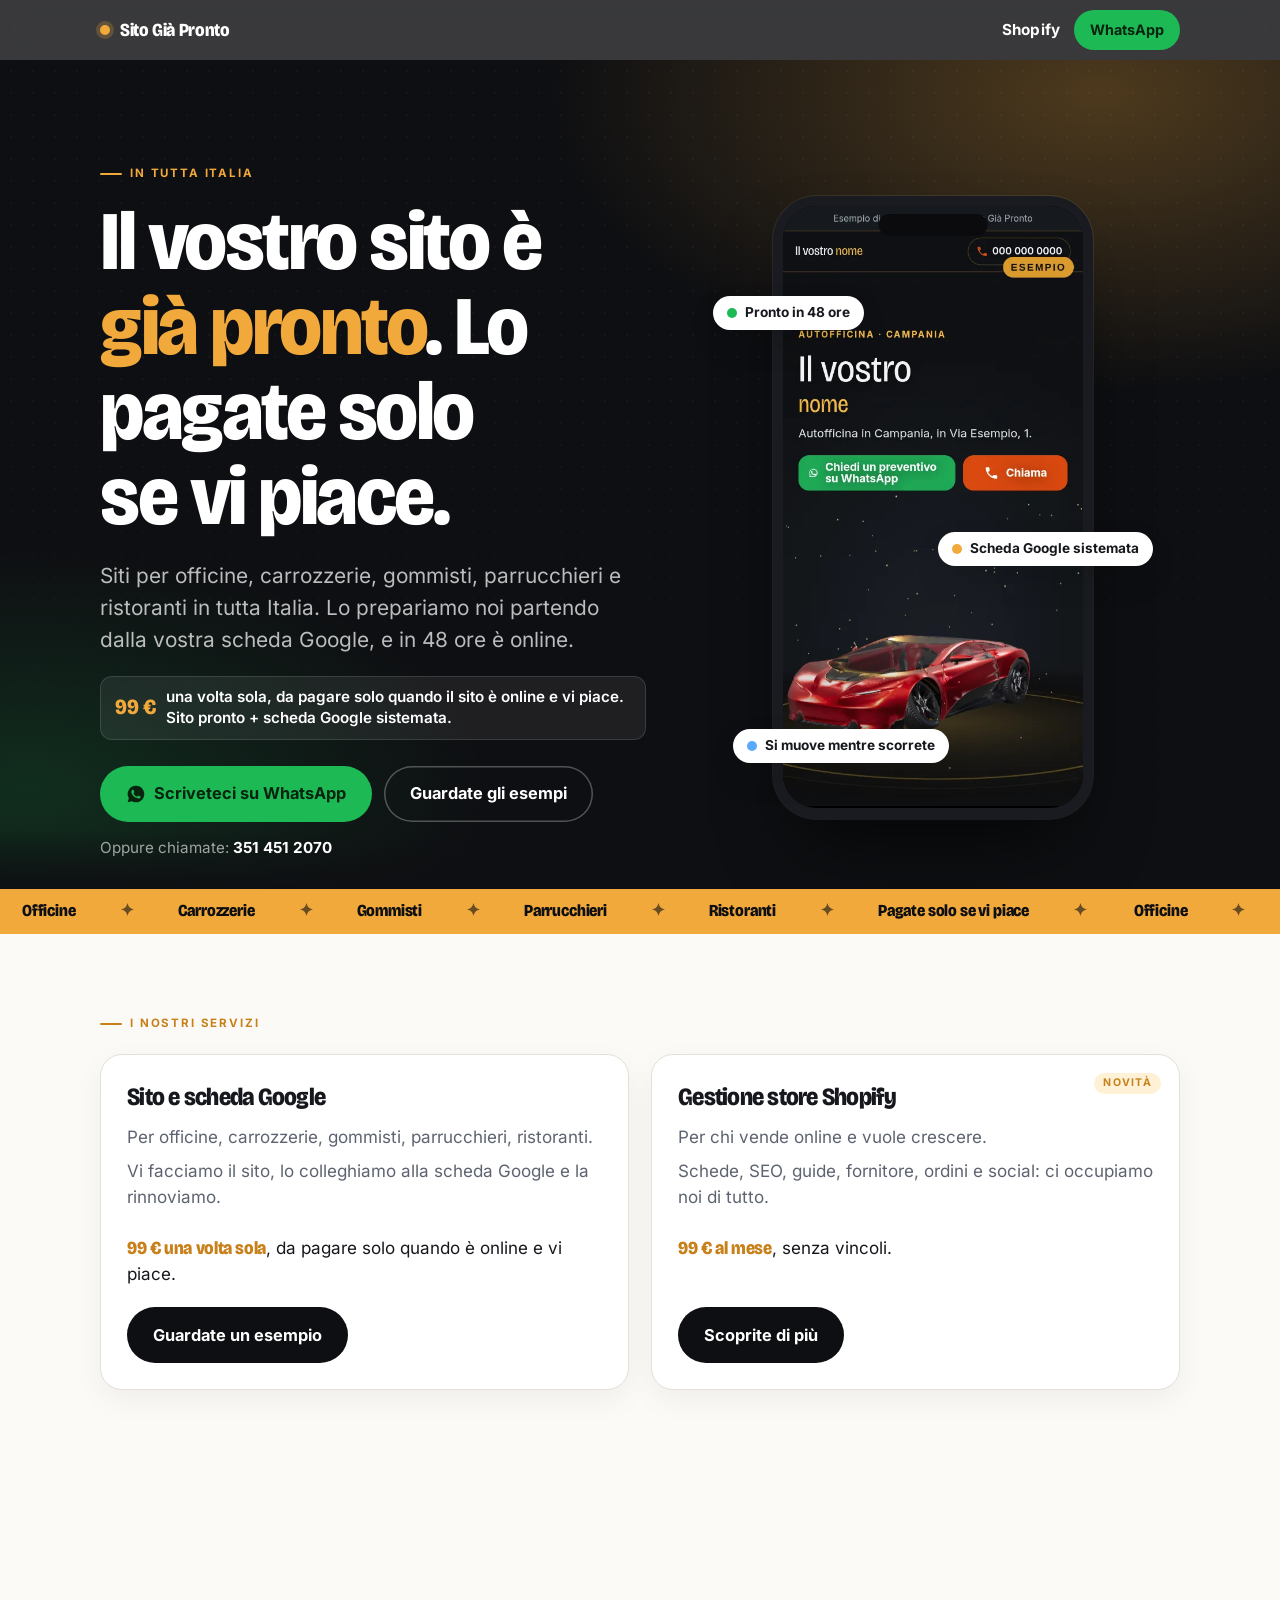
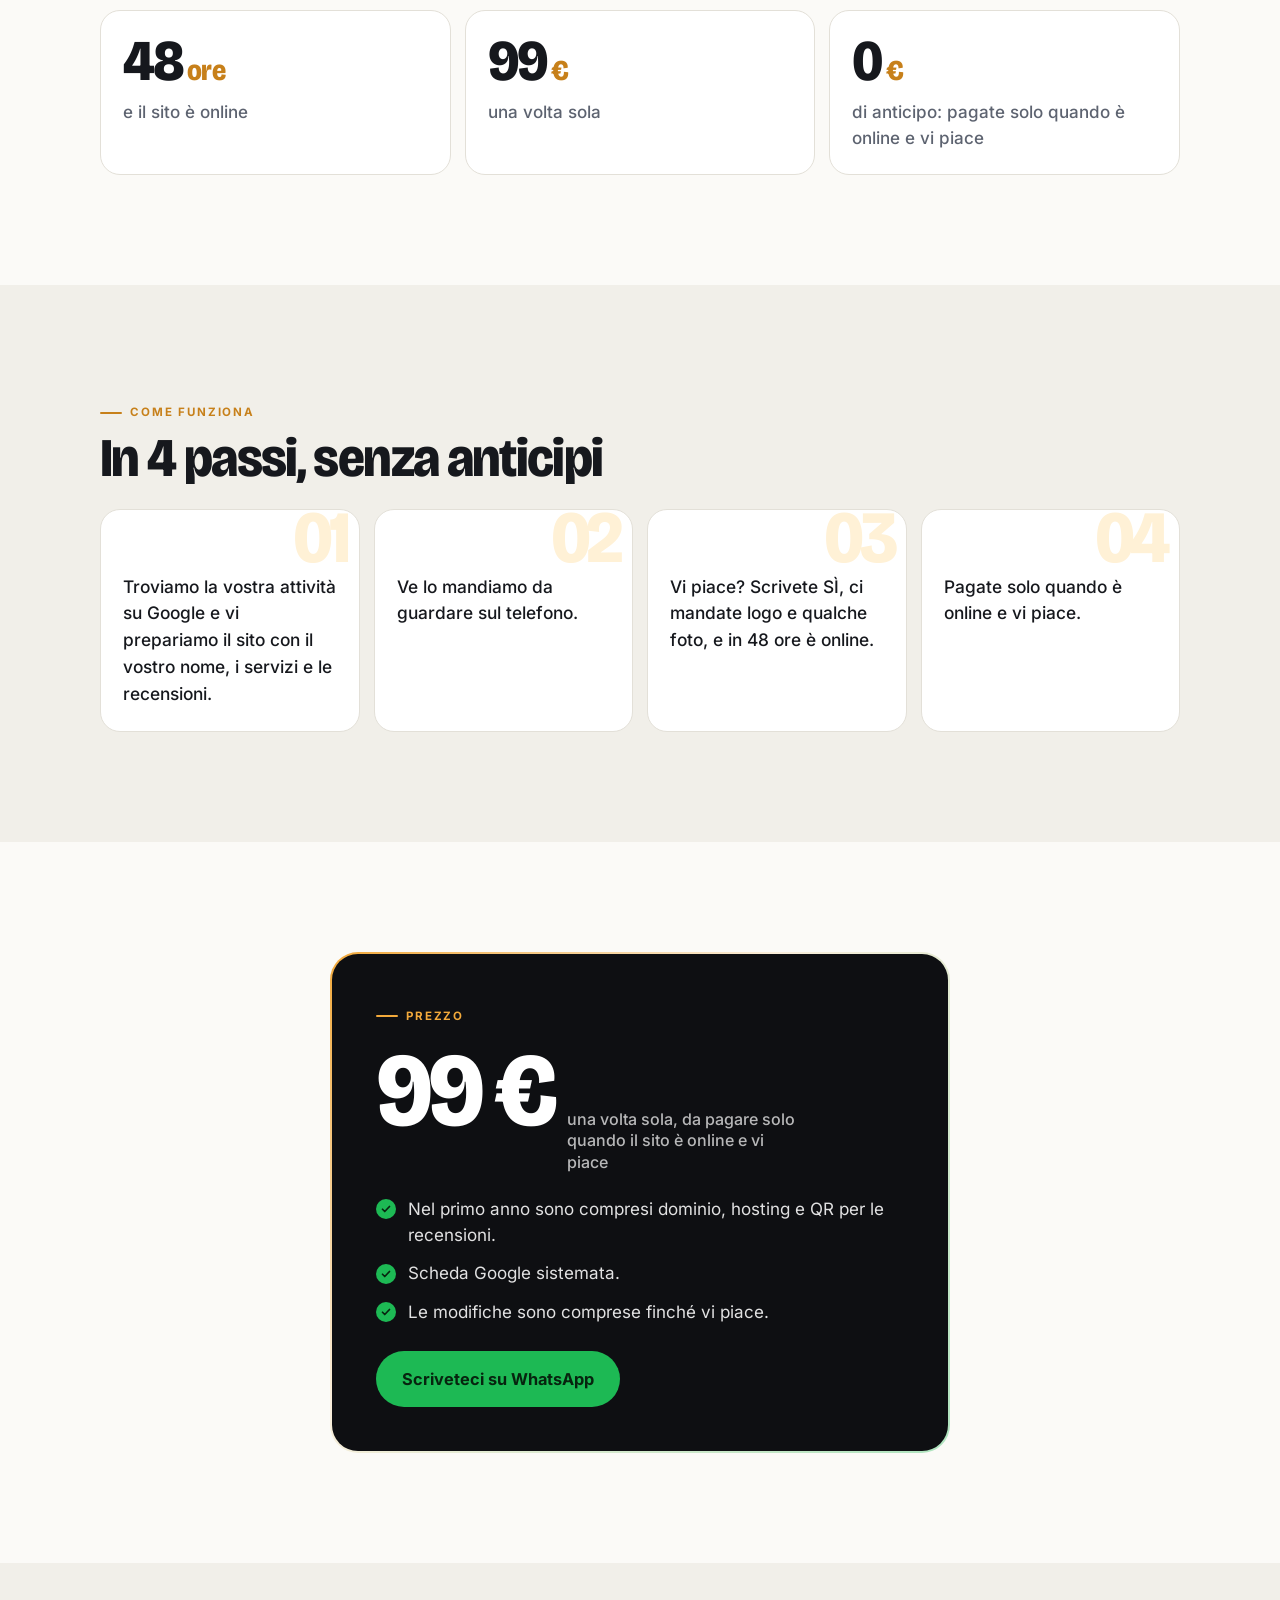
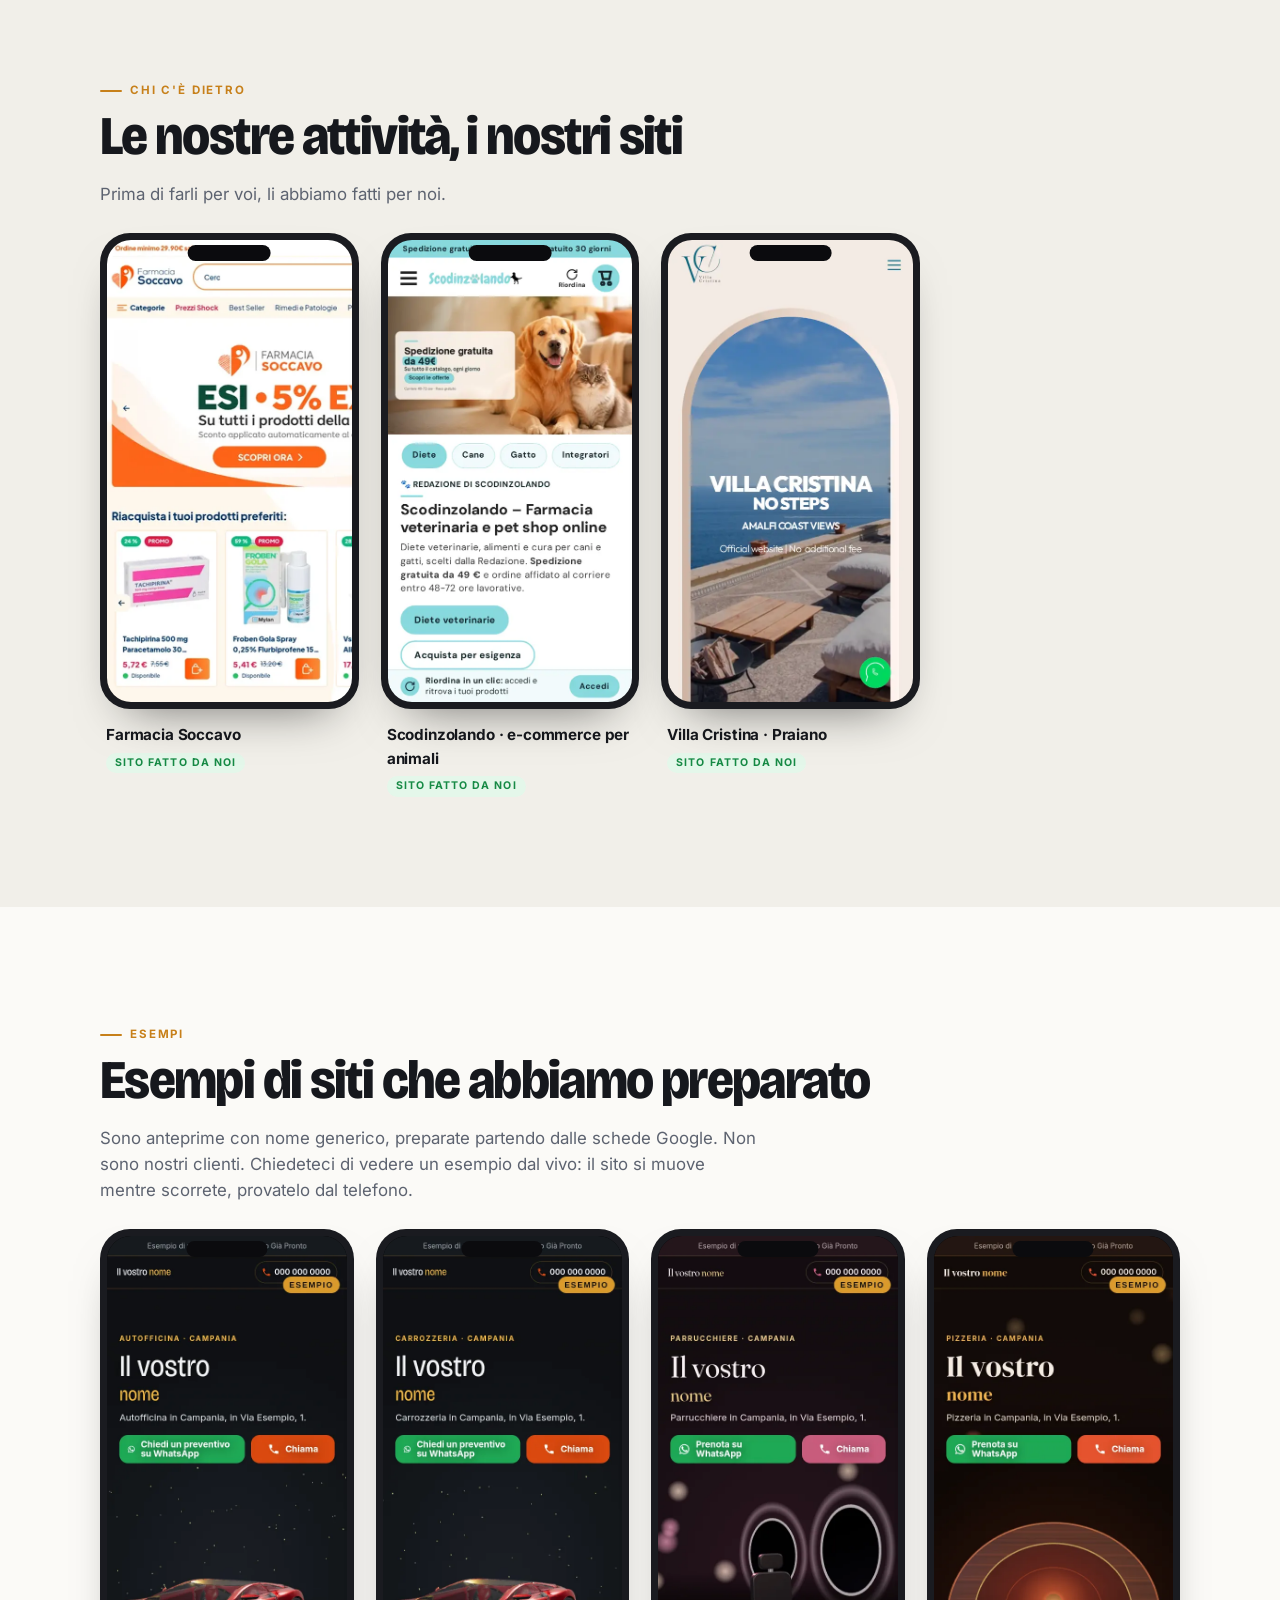
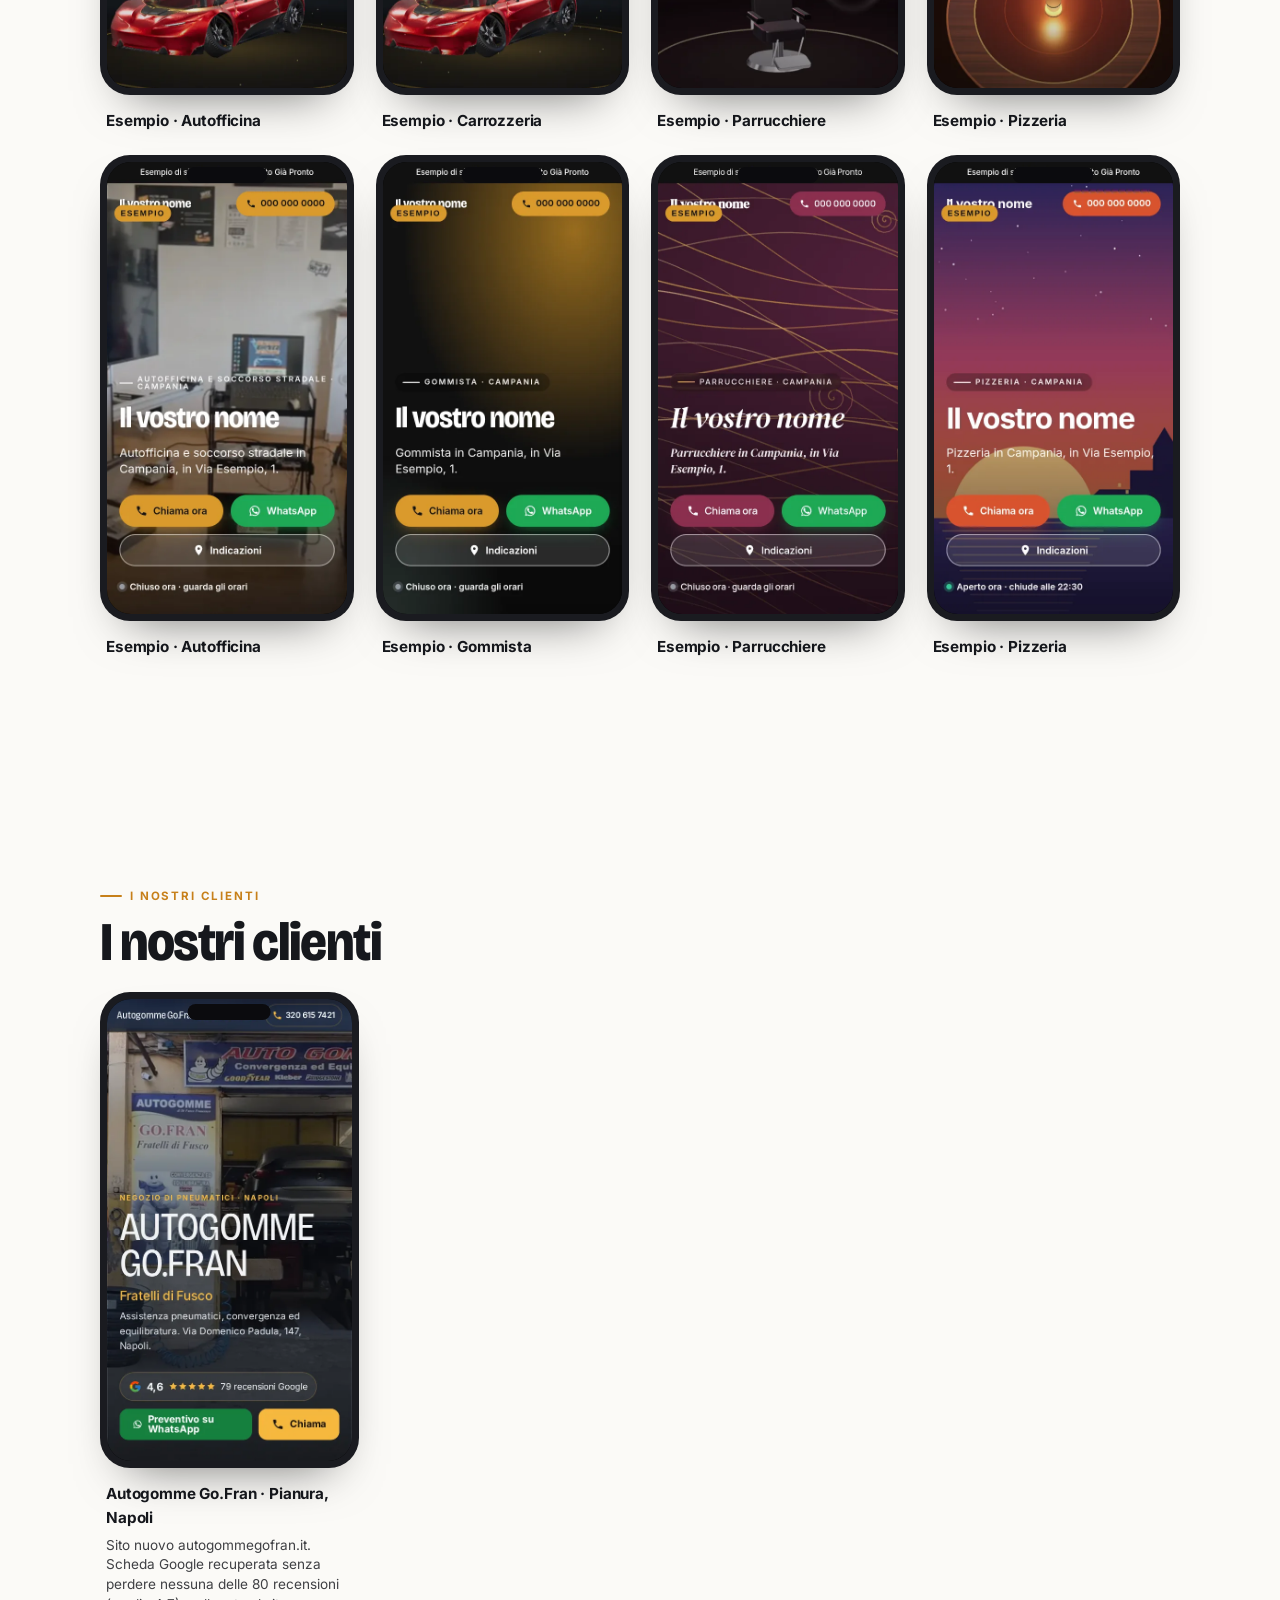
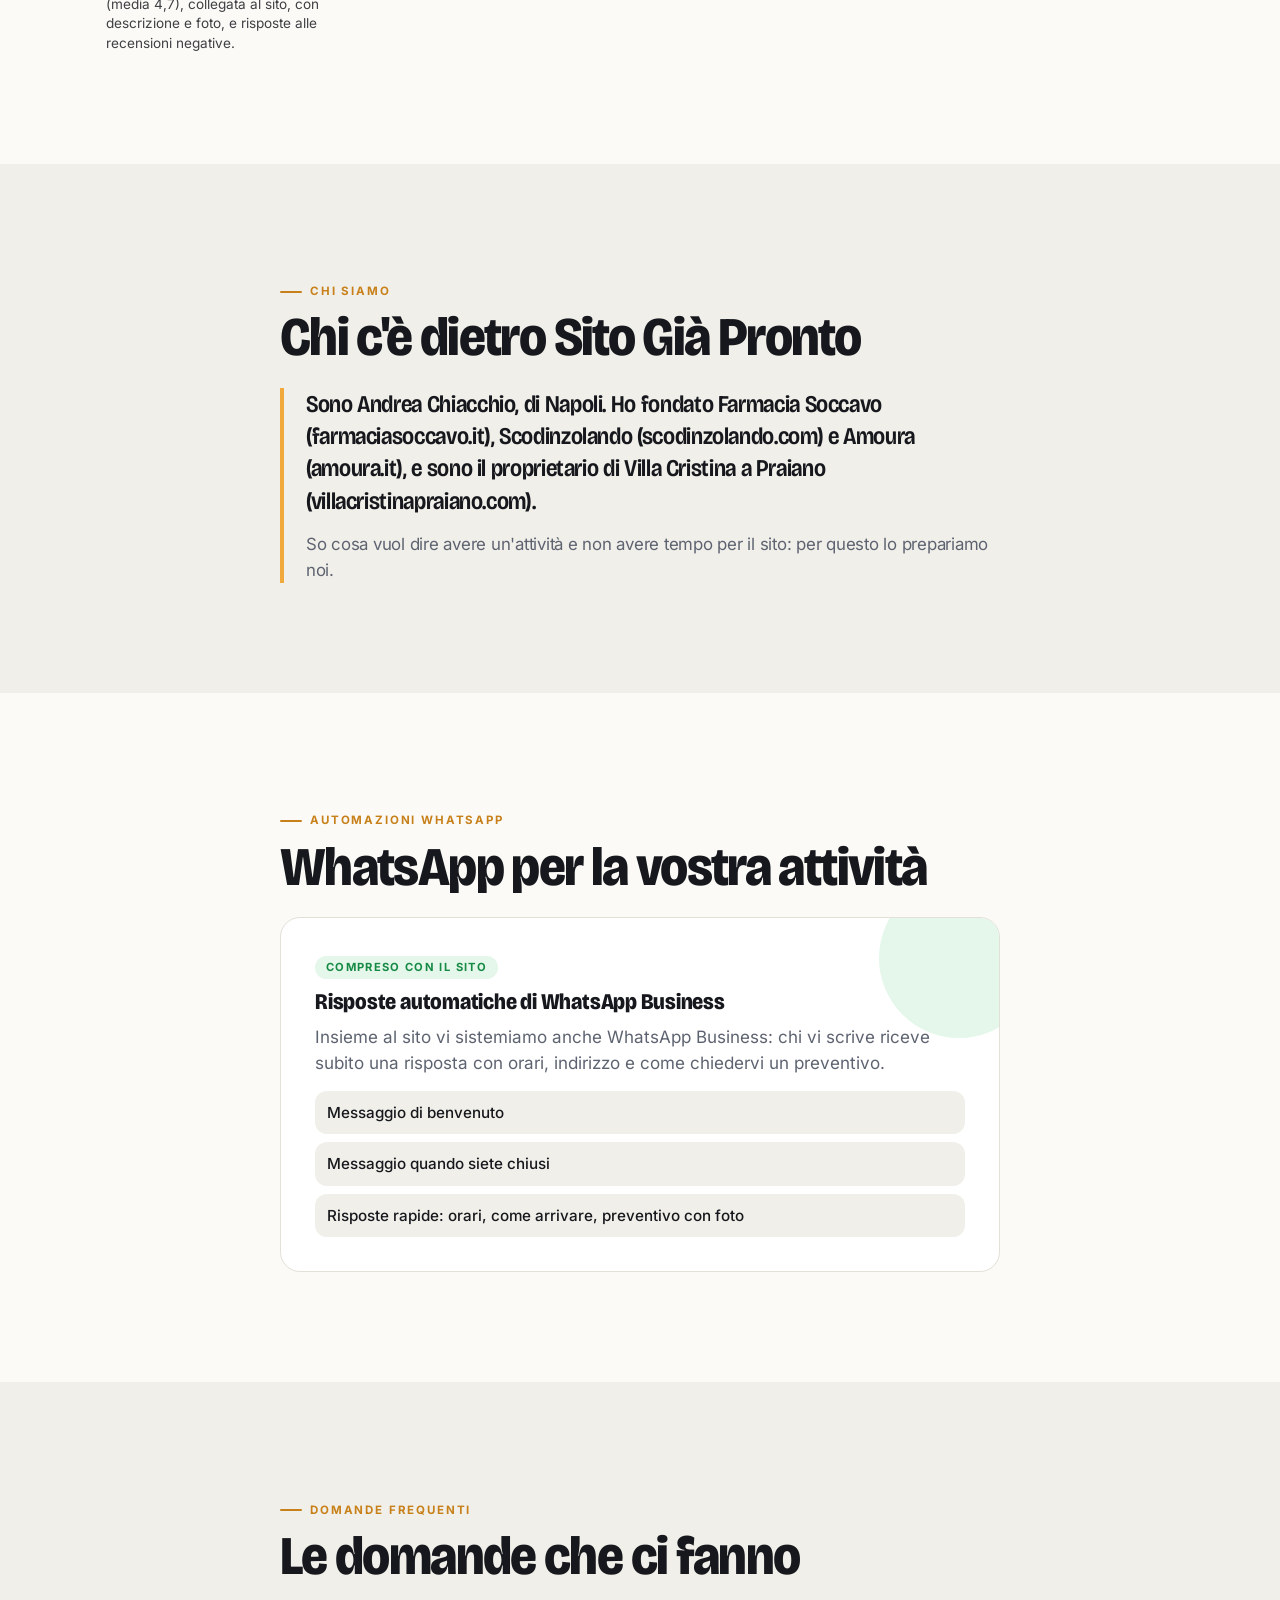
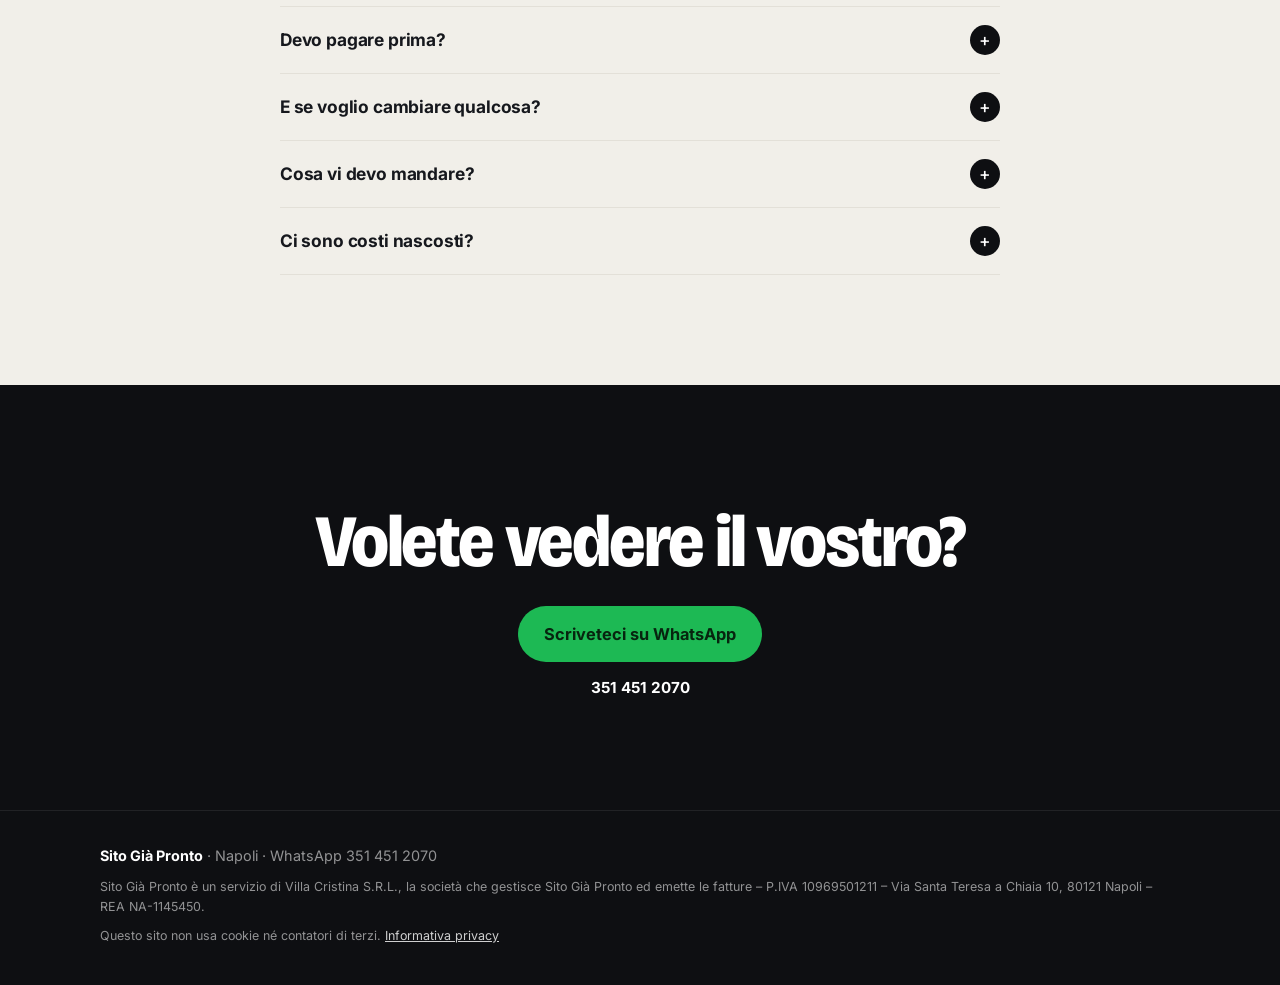
<file: index.html>
<!doctype html>
<html lang="it">
<head>
<meta charset="utf-8">
<meta name="viewport" content="width=device-width,initial-scale=1,viewport-fit=cover">
<title>Sito Già Pronto – Il vostro sito è già pronto, lo pagate solo se vi piace</title>
<meta name="description" content="Siti per officine, carrozzerie, gommisti, parrucchieri e ristoranti in tutta Italia. 99 € una volta sola, da pagare solo quando il sito è online e vi piace.">
<meta name="theme-color" content="#0e0f12">
<link rel="preload" href="assets/fonts/bricolage.woff2" as="font" type="font/woff2" crossorigin>
<link rel="preload" href="assets/fonts/inter.woff2" as="font" type="font/woff2" crossorigin>
<style>
/* Sito Già Pronto – home. CSS inline: una richiesta sola, apre subito da WhatsApp.
   La pagina /privacy/ continua a usare assets/style.css. */
@font-face{font-family:"Bricolage";src:url(assets/fonts/bricolage.woff2) format("woff2");font-weight:400 800;font-display:swap}
@font-face{font-family:"Inter";src:url(assets/fonts/inter.woff2) format("woff2");font-weight:400 700;font-display:swap}
:root{
  --ink:#0e0f12;--ink2:#17181d;--paper:#fbfaf7;--paper2:#f1efe9;--text:#16181d;--muted:#5d6370;--line:#e3e0d8;
  --amber:#f2a93b;--amber-deep:#c7801a;--amber-soft:#fff1d6;--wa:#1db954;--wa-deep:#168a45;--wa-soft:#e4f7ea;
  --display:"Bricolage","Inter",sans-serif;--body:"Inter",system-ui,-apple-system,"Segoe UI",sans-serif;
  --wrap:1080px;--pad:20px;--r:20px;
}
*,*::before,*::after{box-sizing:border-box}
html{scroll-behavior:smooth;-webkit-text-size-adjust:100%}
body{margin:0;background:var(--paper);color:var(--text);font:400 17px/1.55 var(--body);-webkit-font-smoothing:antialiased;overflow-x:hidden}
img{max-width:100%;height:auto;display:block}
a{color:inherit}
p{margin:0}
h1,h2,h3{font-family:var(--display);font-weight:800;line-height:1.02;letter-spacing:-.03em;margin:0}
h1{font-size:clamp(2.6rem,11vw,5.2rem)}
h2{font-size:clamp(2rem,7vw,3.4rem);margin:10px 0 22px}
h3{font-size:1.25rem;letter-spacing:-.01em}
.wrap{width:min(var(--wrap),100% - var(--pad)*2);margin-inline:auto}
.narrow{max-width:720px}
.eyebrow{display:inline-flex;align-items:center;gap:8px;font:700 .72rem/1 var(--body);letter-spacing:.16em;text-transform:uppercase;color:var(--amber-deep)}
.eyebrow::before{content:"";width:22px;height:2px;background:currentColor;border-radius:2px}
.muted{color:var(--muted)}
.sec{padding:clamp(56px,9vw,110px) 0}
.sec.alt{background:var(--paper2)}
.sec .muted{margin:-6px 0 26px;font-size:1.05rem;max-width:60ch}

/* Bottoni */
.btn{display:inline-flex;align-items:center;justify-content:center;gap:.5em;min-height:56px;padding:0 26px;border-radius:999px;background:var(--ink);color:#fff;font:700 1.02rem/1 var(--body);text-decoration:none;border:0;transition:transform .15s ease,background .15s ease}
.btn:active{transform:scale(.97)}
.btn.wa{background:var(--wa);color:#07240f}
.btn.wa:hover{background:#22cc5e}
.btn.ghost{background:transparent;color:#fff;box-shadow:inset 0 0 0 1.5px rgba(255,255,255,.28)}
.btn.ghost:hover{box-shadow:inset 0 0 0 1.5px rgba(255,255,255,.6)}
.btn svg{flex:none}
.tel{color:var(--muted);font-size:.95rem;margin-top:14px}
.tel a{text-decoration:none;font-weight:700;color:inherit}

/* Barra in alto */
.topbar{position:sticky;top:0;z-index:50;background:rgba(14,15,18,.82);backdrop-filter:blur(12px);-webkit-backdrop-filter:blur(12px);color:#fff}
.topbar-in{display:flex;align-items:center;justify-content:space-between;height:60px}
.logo{display:inline-flex;align-items:center;gap:10px;font:800 1.15rem/1 var(--display);text-decoration:none;letter-spacing:-.02em}
.logo i{width:10px;height:10px;border-radius:50%;background:var(--amber);box-shadow:0 0 0 4px rgba(242,169,59,.22)}
.top-wa{min-height:40px;display:inline-flex;align-items:center;gap:.4em;padding:0 16px;border-radius:999px;background:var(--wa);color:#07240f;font-weight:700;font-size:.9rem;text-decoration:none}

/* Hero scuro */
.hero{position:relative;background:var(--ink);color:#fff;padding:clamp(44px,8vw,96px) 0 0;overflow:hidden;isolation:isolate}
.hero::before{content:"";position:absolute;inset:-20% -10% auto;height:120%;background:
  radial-gradient(60% 50% at 80% 20%,rgba(242,169,59,.28),transparent 60%),
  radial-gradient(50% 40% at 10% 90%,rgba(29,185,84,.18),transparent 60%);z-index:-1}
.hero::after{content:"";position:absolute;inset:0;z-index:-1;opacity:.5;background-image:radial-gradient(rgba(255,255,255,.07) 1px,transparent 1px);background-size:22px 22px;mask-image:linear-gradient(180deg,#000 30%,transparent)}
.hero-grid{display:grid;gap:40px}
.hero .eyebrow{color:var(--amber)}
.hero h1{margin-top:18px;text-wrap:balance}
.hero h1 em{font-style:normal;color:var(--amber)}
.lead{font-size:clamp(1.08rem,2.6vw,1.3rem);color:rgba(255,255,255,.72);max-width:46ch;margin-top:20px}
.sub{display:inline-flex;align-items:center;gap:10px;margin-top:20px;padding:10px 14px;border-radius:12px;background:rgba(255,255,255,.07);border:1px solid rgba(255,255,255,.12);color:#fff;font-weight:600;font-size:.95rem;line-height:1.35}
.sub b{font:800 1.35rem/1 var(--display);color:var(--amber);white-space:nowrap}
.cta{display:flex;flex-wrap:wrap;gap:12px;margin-top:26px}
.hero .tel{color:rgba(255,255,255,.6)}
.hero .tel a{color:#fff}

/* Telefono che scorre da solo */
.phone-wrap{position:relative;display:flex;justify-content:center;padding:10px 0 0}
.phone{position:relative;width:min(300px,78vw);aspect-ratio:9/17.5;border-radius:44px;background:#1a1b20;padding:10px;box-shadow:0 0 0 1px rgba(255,255,255,.08),0 40px 80px -30px rgba(0,0,0,.8)}
.phone::before{content:"";position:absolute;top:18px;left:50%;transform:translateX(-50%);width:34%;height:22px;border-radius:999px;background:#0b0b0e;z-index:2}
.screen{position:relative;height:100%;border-radius:34px;overflow:hidden;background:#000}
.screen img{width:100%;height:auto;animation:scrollsite 9s ease-in-out infinite alternate;will-change:transform}
@keyframes scrollsite{0%{transform:translateY(0)}18%{transform:translateY(0)}100%{transform:translateY(calc(-100% + 100cqh))}}
.screen{container-type:size}
.chip{position:absolute;z-index:3;display:inline-flex;align-items:center;gap:8px;padding:10px 14px;border-radius:999px;background:#fff;color:var(--text);font:700 .85rem/1 var(--body);box-shadow:0 14px 34px -14px rgba(0,0,0,.6);animation:floaty 5s ease-in-out infinite}
.chip.c1{left:max(0px,calc(50% - 220px));top:16%}
.chip.c2{right:max(0px,calc(50% - 220px));top:54%;animation-delay:-2.5s}
.chip.c3{left:max(6px,calc(50% - 200px));bottom:9%;animation-delay:-1.2s}
.chip i{width:10px;height:10px;border-radius:50%;background:var(--wa)}
.chip.c2 i{background:var(--amber)}
.chip.c3 i{background:#5aa9ff}
@keyframes floaty{0%,100%{transform:translateY(0)}50%{transform:translateY(-8px)}}
.hero-bottom{margin-top:-30px;height:60px;background:linear-gradient(180deg,transparent,var(--ink))}

/* Striscia che scorre */
.marquee{background:var(--amber);color:var(--ink);overflow:hidden;padding:14px 0;font:800 1.05rem/1 var(--display);letter-spacing:-.01em;white-space:nowrap}
.marquee div{display:inline-block;animation:marq 26s linear infinite}
.marquee span{display:inline-block;padding:0 22px}
.marquee span::after{content:"✦";margin-left:44px;opacity:.6}
@keyframes marq{to{transform:translateX(-50%)}}

/* Numeri grandi */
.nums{display:grid;gap:14px}
.num{padding:22px;border-radius:var(--r);background:#fff;border:1px solid var(--line)}
.num b{display:block;font:800 clamp(2.6rem,9vw,3.6rem)/1 var(--display);letter-spacing:-.04em}
.num b small{font-size:.5em;letter-spacing:-.02em;color:var(--amber-deep)}
.num span{display:block;margin-top:8px;color:var(--muted);font-weight:500}

/* Come funziona */
.steps{list-style:none;padding:0;margin:0;display:grid;gap:14px;counter-reset:s}
.steps li{position:relative;padding:24px 22px 24px 22px;border-radius:var(--r);background:#fff;border:1px solid var(--line);overflow:hidden}
.steps li::before{counter-increment:s;content:"0" counter(s);position:absolute;right:12px;top:-8px;font:800 4.6rem/1 var(--display);letter-spacing:-.06em;color:var(--amber-soft)}
.steps p{position:relative;font-size:1.08rem;font-weight:500;max-width:30ch;padding-right:76px}

/* Prezzo */
.price{position:relative;max-width:620px;margin:auto;border-radius:28px;padding:2px;background:linear-gradient(135deg,var(--amber),rgba(242,169,59,.15) 40%,rgba(29,185,84,.35));}
.price-in{border-radius:26px;background:var(--ink);color:#fff;padding:clamp(26px,6vw,44px)}
.price .eyebrow{color:var(--amber)}
.price .big{display:flex;align-items:baseline;flex-wrap:wrap;gap:6px 14px;margin:14px 0 6px}
.price .big b{font:800 clamp(4rem,18vw,6.5rem)/1 var(--display);letter-spacing:-.05em}
.price .big small{font:500 1rem/1.35 var(--body);color:rgba(255,255,255,.7);max-width:24ch}
.price ul{margin:22px 0 26px;padding:0;list-style:none;display:grid;gap:12px}
.price li{position:relative;padding-left:32px;color:rgba(255,255,255,.88)}
.price li::before{content:"";position:absolute;left:0;top:.2em;width:20px;height:20px;border-radius:50%;background:var(--wa) url("data:image/svg+xml,%3Csvg xmlns='http://www.w3.org/2000/svg' viewBox='0 0 24 24' fill='none' stroke='%2307240f' stroke-width='3.4' stroke-linecap='round' stroke-linejoin='round'%3E%3Cpath d='M5 12.5l4.5 4.5L19 7'/%3E%3C/svg%3E") center/12px no-repeat}
.price .btn{width:100%}

/* Telefoni in fila */
.rail{display:flex;gap:16px;overflow-x:auto;scroll-snap-type:x mandatory;padding:6px var(--pad) 14px;margin:0 calc(var(--pad)*-1);scrollbar-width:none;-webkit-overflow-scrolling:touch}
.rail::-webkit-scrollbar{display:none}
.card{flex:0 0 68%;max-width:250px;scroll-snap-align:center;text-decoration:none;display:block}
.mini{position:relative;border-radius:30px;background:#1a1b20;padding:7px;box-shadow:0 24px 50px -28px rgba(0,0,0,.6)}
.mini::before{content:"";position:absolute;top:12px;left:50%;transform:translateX(-50%);width:32%;height:16px;border-radius:999px;background:#0b0b0e;z-index:2}
.mini img{aspect-ratio:9/17;object-fit:cover;object-position:top;width:100%;border-radius:24px;background:#000}
.card .desc{margin:6px 0 0;padding:0 6px;font-size:.85rem;line-height:1.45;font-weight:400;color:inherit;opacity:.82}
.card span{display:block;padding:14px 6px 0;font-weight:700;font-size:.95rem;letter-spacing:-.01em}
.card .fatto{display:inline-block;margin-top:6px;padding:5px 9px;border-radius:999px;background:var(--wa-soft);color:var(--wa-deep);font:700 .66rem/1 var(--body);font-style:normal;letter-spacing:.1em;text-transform:uppercase}
.hint{color:var(--muted);font-size:.85rem;margin-top:6px}

/* Chi siamo */
.quote{position:relative;padding-left:22px;border-left:4px solid var(--amber)}
.quote p{font:600 clamp(1.15rem,3.4vw,1.5rem)/1.35 var(--display);letter-spacing:-.015em}
.quote p+p{margin-top:14px;font:400 1.05rem/1.55 var(--body);color:var(--muted)}

/* WhatsApp Business */
.wa-card{border-radius:var(--r);padding:26px 22px;background:#fff;border:1px solid var(--line);position:relative;overflow:hidden}
.wa-card::after{content:"";position:absolute;right:-40px;top:-40px;width:160px;height:160px;border-radius:50%;background:var(--wa-soft);z-index:0}
.wa-card>*{position:relative;z-index:1}
.wa-card h3{margin:12px 0 10px;font-size:1.4rem}
.wa-card p{color:var(--muted)}
.wa-card ul{margin:14px 0 0;padding:0;list-style:none;display:grid;gap:8px}
.wa-card li{padding:10px 12px;border-radius:12px;background:var(--paper2);font-weight:500;font-size:.95rem}
.tag{display:inline-block;padding:6px 11px;border-radius:999px;background:var(--wa-soft);color:var(--wa-deep);font:700 .7rem/1 var(--body);letter-spacing:.12em;text-transform:uppercase}

/* FAQ */
details{border-bottom:1px solid var(--line);padding:18px 0}
details:first-of-type{border-top:1px solid var(--line)}
summary{cursor:pointer;font:700 1.08rem/1.3 var(--body);letter-spacing:-.01em;list-style:none;display:flex;justify-content:space-between;gap:12px;align-items:center}
summary::-webkit-details-marker{display:none}
summary::after{content:"+";flex:none;width:30px;height:30px;border-radius:50%;background:var(--ink);color:#fff;display:grid;place-items:center;font-weight:500;transition:transform .2s}
details[open] summary::after{transform:rotate(45deg)}
details p{color:var(--muted);margin-top:10px;padding-right:42px;font-size:1.02rem}

/* Chiusura */
.final{position:relative;background:var(--ink);color:#fff;text-align:center;overflow:hidden}
.final::before{content:"";position:absolute;inset:auto -20% -60% -20%;height:120%;background:radial-gradient(50% 50% at 50% 100%,rgba(242,169,59,.35),transparent 65%)}
.final .wrap{position:relative}
.final h2{font-size:clamp(2.4rem,10vw,4.6rem);margin-bottom:26px;text-wrap:balance}
.final .tel{color:rgba(255,255,255,.6)}
.final .tel a{color:#fff}
.foot{background:var(--ink);color:rgba(255,255,255,.55);padding:34px 0 110px;font-size:.9rem;border-top:1px solid rgba(255,255,255,.08)}
.foot b{color:#fff}
.foot p+p{margin-top:10px}
.foot .legal{font-size:.78rem}
.foot a{color:rgba(255,255,255,.8)}

/* Barra fissa WhatsApp da telefono */
.float-wa{position:fixed;left:12px;right:12px;bottom:max(12px,env(safe-area-inset-bottom));z-index:60;display:inline-flex;align-items:center;justify-content:center;gap:.5em;min-height:58px;border-radius:999px;background:var(--wa);color:#07240f;font-weight:800;font-size:1.05rem;text-decoration:none;box-shadow:0 14px 34px -10px rgba(29,185,84,.7)}

/* Animazioni all'ingresso */
.rv{opacity:0;transform:translateY(22px);transition:opacity .7s ease,transform .7s cubic-bezier(.2,.7,.2,1)}
.rv.on{opacity:1;transform:none}
.rv.d1{transition-delay:.08s}.rv.d2{transition-delay:.16s}.rv.d3{transition-delay:.24s}.rv.d4{transition-delay:.32s}

/* Desktop */
@media (min-width:760px){
  .hero{padding-bottom:0}
  .hero-grid{grid-template-columns:1.05fr .95fr;align-items:center;gap:40px}
  .phone-wrap{padding:0}
  .phone{width:320px}
  .nums{grid-template-columns:repeat(3,1fr)}
  .steps{grid-template-columns:repeat(2,1fr)}
  .rail{display:grid;grid-template-columns:repeat(4,1fr);overflow:visible;padding:0;margin:0;gap:22px}
  .rail.g3{grid-template-columns:repeat(3,1fr);max-width:820px}
  .card{flex:none;max-width:none}
  .hint{display:none}
  .price .btn{width:auto}
  .float-wa{display:none}
  .foot{padding-bottom:40px}
  .wa-card{padding:34px}
}
@media (min-width:1000px){
  .steps{grid-template-columns:repeat(4,1fr)}
  .steps li{padding-top:64px}
  .steps p{padding-right:0}
}
@media (prefers-reduced-motion:reduce){
  html{scroll-behavior:auto}
  .screen img,.chip,.marquee div{animation:none}
  .rv{opacity:1;transform:none;transition:none}
}

.prova-banner{background:var(--amber-soft);color:var(--ink);text-align:center;padding:10px 16px;font:600 .9rem/1.4 var(--body);border-bottom:1px solid var(--line)}
.top-nav{display:flex;align-items:center;gap:18px;margin-left:auto;margin-right:14px}
.top-nav a{font:700 .95rem/1 var(--body);text-decoration:none;color:#fff;letter-spacing:.01em}
.top-nav a:hover{color:var(--amber)}
#servizi{padding-top:clamp(40px,7vw,72px)}
.servizi-grid{display:grid;grid-template-columns:1fr 1fr;gap:22px;margin-top:22px}
.servizio{position:relative;background:#fff;border:1px solid var(--line);border-radius:22px;padding:28px 26px 26px;box-shadow:0 10px 30px rgba(14,15,18,.05);display:flex;flex-direction:column}
.servizio h2{margin:0 0 12px;font:800 clamp(1.25rem,2.4vw,1.55rem)/1.15 var(--display);letter-spacing:-.03em}
.servizio p{margin:0 0 8px;color:var(--muted)}
.servizio .prezzo{margin:16px 0 20px;color:var(--text)}
.servizio .prezzo b{font:800 1.15rem/1.2 var(--display);letter-spacing:-.02em;color:var(--amber-deep)}
.servizio .novita{position:absolute;top:18px;right:18px;display:inline-flex;padding:5px 9px;border-radius:999px;background:var(--amber-soft);color:var(--amber-deep);font:700 .66rem/1 var(--body);letter-spacing:.12em;text-transform:uppercase}
.servizio .btn{margin-top:auto;align-self:flex-start}
@media (max-width:800px){.servizi-grid{grid-template-columns:1fr}}
</style>
</head>
<body>

<header class="topbar">
  <div class="wrap topbar-in">
    <a class="logo" href="#top"><i aria-hidden="true"></i>Sito Già Pronto</a>
    <nav class="top-nav" aria-label="Menu">
      <a href="/shopify/">Shopify</a>
    </nav>
    <a class="top-wa" href="https://wa.me/393514512070" rel="noopener">WhatsApp</a>
  </div>
</header>

<main id="top">
  <!-- TESTO DA TESTI -->
  <section class="hero">
    <div class="wrap hero-grid">
      <div>
        <span class="eyebrow">In tutta Italia</span>
        <h1>Il vostro sito è <em>già pronto</em>. Lo pagate solo se vi piace.</h1>
        <p class="lead">Siti per officine, carrozzerie, gommisti, parrucchieri e ristoranti in tutta Italia. Lo prepariamo noi partendo dalla vostra scheda Google, e in 48 ore è online.</p>
        <p class="sub"><b>99 €</b><span>una volta sola, da pagare solo quando il sito è online e vi piace. Sito pronto + scheda Google sistemata.</span></p>
        <div class="cta">
          <a class="btn wa" href="https://wa.me/393514512070" rel="noopener"><svg aria-hidden="true" width="20" height="20" viewBox="0 0 24 24" fill="currentColor"><path d="M12 2a10 10 0 0 0-8.6 15.1L2 22l5-1.3A10 10 0 1 0 12 2zm5.3 14.2c-.2.6-1.3 1.2-1.8 1.2-.5.1-1 .1-3.3-.8-2.8-1.1-4.5-3.9-4.7-4.1-.1-.2-1.1-1.5-1.1-2.9s.7-2 1-2.3c.2-.3.5-.3.7-.3h.5c.2 0 .4 0 .6.5l.8 2c.1.2.1.4 0 .5l-.4.6-.4.4c-.1.2-.3.3-.1.6.2.3.8 1.3 1.7 2.1 1.2 1 2.1 1.3 2.4 1.5.3.1.5.1.6-.1l.9-1c.2-.3.4-.2.6-.1l1.9.9c.3.1.5.2.5.3.1.2.1.7-.1 1.4z"/></svg>Scriveteci su WhatsApp</a>
          <a class="btn ghost" href="#esempi">Guardate gli esempi</a>
        </div>
        <p class="tel">Oppure chiamate: <a href="tel:+393514512070">351 451 2070</a></p>
      </div>

      <div class="phone-wrap" aria-hidden="true">
        <span class="chip c1"><i></i>Pronto in 48 ore</span>
        <span class="chip c2"><i></i>Scheda Google sistemata</span>
        <span class="chip c3"><i></i>Si muove mentre scorrete</span>
        <div class="phone">
          <div class="screen"><img src="assets/esempi/esempio-officina.webp" width="520" height="1040" alt="" fetchpriority="high"></div>
        </div>
      </div>
    </div>
    <div class="hero-bottom"></div>
  </section>

  <div class="marquee" aria-hidden="true">
    <div>
      <span>Officine</span><span>Carrozzerie</span><span>Gommisti</span><span>Parrucchieri</span><span>Ristoranti</span><span>Pagate solo se vi piace</span>
      <span>Officine</span><span>Carrozzerie</span><span>Gommisti</span><span>Parrucchieri</span><span>Ristoranti</span><span>Pagate solo se vi piace</span>
    </div>
  </div>


  <section class="sec" id="servizi">
    <div class="wrap">
      <span class="eyebrow">I nostri servizi</span>
      <div class="servizi-grid">
        <article class="servizio rv">
          <h2>Sito e scheda Google</h2>
          <p>Per officine, carrozzerie, gommisti, parrucchieri, ristoranti.</p>
          <p>Vi facciamo il sito, lo colleghiamo alla scheda Google e la rinnoviamo.</p>
          <p class="prezzo"><b>99 € una volta sola</b>, da pagare solo quando è online e vi piace.</p>
          <a class="btn" href="#esempi">Guardate un esempio</a>
        </article>
        <article class="servizio rv d1">
          <span class="novita">Novità</span>
          <h2>Gestione store Shopify</h2>
          <p>Per chi vende online e vuole crescere.</p>
          <p>Schede, SEO, guide, fornitore, ordini e social: ci occupiamo noi di tutto.</p>
          <p class="prezzo"><b>99 € al mese</b>, senza vincoli.</p>
          <a class="btn" href="/shopify/">Scoprite di più</a>
        </article>
      </div>
    </div>
  </section>

  <section class="sec" id="numeri">
    <div class="wrap nums">
      <div class="num rv"><b>48<small> ore</small></b><span>e il sito è online</span></div>
      <div class="num rv d1"><b>99<small> €</small></b><span>una volta sola</span></div>
      <div class="num rv d2"><b>0<small> €</small></b><span>di anticipo: pagate solo quando è online e vi piace</span></div>
    </div>
  </section>

  <!-- TESTO DA TESTI -->
  <section class="sec alt" id="come">
    <div class="wrap">
      <span class="eyebrow">Come funziona</span>
      <h2 class="rv">In 4 passi, senza anticipi</h2>
      <ol class="steps">
        <li class="rv"><p>Troviamo la vostra attività su Google e vi prepariamo il sito con il vostro nome, i servizi e le recensioni.</p></li>
        <li class="rv d1"><p>Ve lo mandiamo da guardare sul telefono.</p></li>
        <li class="rv d2"><p>Vi piace? Scrivete SÌ, ci mandate logo e qualche foto, e in 48 ore è online.</p></li>
        <li class="rv d3"><p>Pagate solo quando è online e vi piace.</p></li>
      </ol>
    </div>
  </section>

  <!-- TESTO DA TESTI -->
  <section class="sec" id="prezzo">
    <div class="wrap">
      <div class="price rv">
        <div class="price-in">
          <span class="eyebrow">Prezzo</span>
          <p class="big"><b>99 €</b><small>una volta sola, da pagare solo quando il sito è online e vi piace</small></p>
          <ul>
            <li>Nel primo anno sono compresi dominio, hosting e QR per le recensioni.</li>
            <li>Scheda Google sistemata.</li>
            <li>Le modifiche sono comprese finché vi piace.</li>
          </ul>
          <a class="btn wa" href="https://wa.me/393514512070" rel="noopener">Scriveteci su WhatsApp</a>
        </div>
      </div>
    </div>
  </section>

  <!-- TESTO DA TESTI -->
  <section class="sec alt" id="attivita">
    <div class="wrap">
      <span class="eyebrow">Chi c'è dietro</span>
      <h2 class="rv">Le nostre attività, i nostri siti</h2>
      <p class="muted">Prima di farli per voi, li abbiamo fatti per noi.</p>
      <div class="rail g3">
        <a class="card rv" href="https://farmaciasoccavo.it/" target="_blank" rel="noopener"><div class="mini"><img src="assets/attivita/farmaciasoccavo.webp" width="520" height="1040" alt="Sito di Farmacia Soccavo" loading="lazy"></div><span>Farmacia Soccavo<br><em class="fatto">Sito fatto da noi</em></span></a>
        <a class="card rv d1" href="https://scodinzolando.com/" target="_blank" rel="noopener"><div class="mini"><img src="assets/attivita/scodinzolando.webp" width="520" height="1040" alt="Home page di scodinzolando.com" loading="lazy"></div><span>Scodinzolando · e-commerce per animali<br><em class="fatto">Sito fatto da noi</em></span></a>
        <a class="card rv d2" href="https://villacristinapraiano.com/" target="_blank" rel="noopener"><div class="mini"><img src="assets/attivita/villacristinapraiano.webp" width="520" height="1040" alt="Home page di villacristinapraiano.com" loading="lazy"></div><span>Villa Cristina · Praiano<br><em class="fatto">Sito fatto da noi</em></span></a>
      </div>
      <p class="hint">Scorrete a destra →</p>
    </div>
  </section>

  <section class="sec" id="esempi">
    <div class="wrap">
      <span class="eyebrow">Esempi</span>
      <h2 class="rv">Esempi di siti che abbiamo preparato</h2>
      <!-- TESTO DA TESTI -->
      <p class="muted">Sono anteprime con nome generico, preparate partendo dalle schede Google. Non sono nostri clienti. Chiedeteci di vedere un esempio dal vivo: il sito si muove mentre scorrete, provatelo dal telefono.</p>
      <div class="rail">
        <div class="card rv"><div class="mini"><img src="assets/esempi/esempio-officina.webp" width="520" height="1040" alt="Esempio di sito che si muove, senza il nome di un'attività vera" loading="lazy"></div><span>Esempio · Autofficina</span></div>
        <div class="card rv d1"><div class="mini"><img src="assets/esempi/esempio-carrozzeria.webp" width="520" height="1040" alt="Esempio di sito che si muove, senza il nome di un'attività vera" loading="lazy"></div><span>Esempio · Carrozzeria</span></div>
        <div class="card rv d2"><div class="mini"><img src="assets/esempi/esempio-parrucchiere.webp" width="520" height="1040" alt="Esempio di sito che si muove, senza il nome di un'attività vera" loading="lazy"></div><span>Esempio · Parrucchiere</span></div>
        <div class="card rv d3"><div class="mini"><img src="assets/esempi/esempio-pizzeria.webp" width="520" height="1040" alt="Esempio di sito che si muove, senza il nome di un'attività vera" loading="lazy"></div><span>Esempio · Pizzeria</span></div>
        <div class="card rv"><div class="mini"><img src="assets/esempi/esempio-autofficina.webp" width="520" height="1040" alt="Esempio di sito con nome generico" loading="lazy"></div><span>Esempio · Autofficina</span></div>
        <div class="card rv d1"><div class="mini"><img src="assets/esempi/esempio-gommista.webp" width="520" height="1040" alt="Esempio di sito con nome generico" loading="lazy"></div><span>Esempio · Gommista</span></div>
        <div class="card rv d2"><div class="mini"><img src="assets/esempi/esempio-parrucchiere-2.webp" width="520" height="1040" alt="Esempio di sito con nome generico" loading="lazy"></div><span>Esempio · Parrucchiere</span></div>
        <div class="card rv d3"><div class="mini"><img src="assets/esempi/esempio-pizzeria-2.webp" width="520" height="1040" alt="Esempio di sito con nome generico" loading="lazy"></div><span>Esempio · Pizzeria</span></div>
      </div>
      <p class="hint">Scorrete a destra →</p>
    </div>
  </section>

  <!-- SEZIONE "I NOSTRI CLIENTI" – Sezione attiva dal 05/11/2026: solo clienti che hanno dato l'ok -->
  <section class="sec" id="clienti">
    <div class="wrap">
      <span class="eyebrow">I nostri clienti</span>
      <h2>I nostri clienti</h2>
      <div class="rail g3">
        <a class="card" href="https://autogommegofran.it" target="_blank" rel="noopener"><div class="mini"><img src="assets/clienti/autogomme-go-fran-napoli.webp" width="520" height="1040" alt="Sito di Autogomme Go.Fran, gommista a Pianura (Napoli)" loading="lazy"></div><span>Autogomme Go.Fran · Pianura, Napoli</span><p class="desc">Sito nuovo autogommegofran.it. Scheda Google recuperata senza perdere nessuna delle 80 recensioni (media 4,7), collegata al sito, con descrizione e foto, e risposte alle recensioni negative.</p></a>
      </div>
    </div>
  </section>

  <!-- TESTO DA TESTI -->
  <section class="sec alt" id="chi">
    <div class="wrap narrow">
      <span class="eyebrow">Chi siamo</span>
      <h2 class="rv">Chi c'è dietro Sito Già Pronto</h2>
      <div class="quote rv d1">
        <p>Sono Andrea Chiacchio, di Napoli. Ho fondato Farmacia Soccavo (farmaciasoccavo.it), Scodinzolando (scodinzolando.com) e Amoura (amoura.it), e sono il proprietario di Villa Cristina a Praiano (villacristinapraiano.com).</p>
        <p>So cosa vuol dire avere un'attività e non avere tempo per il sito: per questo lo prepariamo noi.</p>
      </div>
    </div>
  </section>

  <!-- TESTO DA TESTI (automazioni-whatsapp-presentazione-bozza.md, testi-sito-nostro-bozza.md, testi-definitivi.md) -->
  <section class="sec" id="automazioni">
    <div class="wrap narrow">
      <span class="eyebrow">Automazioni WhatsApp</span>
      <h2 class="rv">WhatsApp per la vostra attività</h2>
      <div class="wa-card rv d1">
        <span class="tag">Compreso con il sito</span>
        <h3>Risposte automatiche di WhatsApp Business</h3>
        <p>Insieme al sito vi sistemiamo anche WhatsApp Business: chi vi scrive riceve subito una risposta con orari, indirizzo e come chiedervi un preventivo.</p>
        <ul>
          <li>Messaggio di benvenuto</li>
          <li>Messaggio quando siete chiusi</li>
          <li>Risposte rapide: orari, come arrivare, preventivo con foto</li>
        </ul>
      </div>
    </div>
  </section>

  <!-- TESTO DA TESTI -->
  <section class="sec alt" id="faq">
    <div class="wrap narrow">
      <span class="eyebrow">Domande frequenti</span>
      <h2 class="rv">Le domande che ci fanno</h2>
      <details><summary>Devo pagare prima?</summary><p>No, pagate solo quando il sito è online e vi piace.</p></details>
      <details><summary>E se voglio cambiare qualcosa?</summary><p>Le modifiche sono comprese finché vi piace.</p></details>
      <details><summary>Cosa vi devo mandare?</summary><p>Logo (va bene anche una foto), 4-5 foto, indirizzo e P.IVA.</p></details>
      <details><summary>Ci sono costi nascosti?</summary><p>No: 99 € una volta sola, da pagare solo quando il sito è online e vi piace.</p></details>
    </div>
  </section>

  <section class="sec final">
    <div class="wrap narrow">
      <h2 class="rv">Volete vedere il vostro?</h2>
      <a class="btn wa rv d1" href="https://wa.me/393514512070" rel="noopener">Scriveteci su WhatsApp</a>
      <p class="tel"><a href="tel:+393514512070">351 451 2070</a></p>
    </div>
  </section>
</main>

<footer class="foot">
  <div class="wrap">
    <p><b>Sito Già Pronto</b> · Napoli · WhatsApp 351 451 2070</p>
    <p class="legal">Sito Già Pronto è un servizio di Villa Cristina S.R.L., la società che gestisce Sito Già Pronto ed emette le fatture – P.IVA 10969501211 – Via Santa Teresa a Chiaia 10, 80121 Napoli – REA NA-1145450.<!-- DA INSERIRE: "– Capitale sociale [cifra]" quando Andrea/commercialista conferma la cifra --></p>
    <p class="legal">Questo sito non usa cookie né contatori di terzi. <a href="/privacy/">Informativa privacy</a></p>
      </div>
</footer>

<a class="float-wa" href="https://wa.me/393514512070" rel="noopener" aria-label="Scriveteci su WhatsApp"><svg aria-hidden="true" width="22" height="22" viewBox="0 0 24 24" fill="currentColor"><path d="M12 2a10 10 0 0 0-8.6 15.1L2 22l5-1.3A10 10 0 1 0 12 2zm5.3 14.2c-.2.6-1.3 1.2-1.8 1.2-.5.1-1 .1-3.3-.8-2.8-1.1-4.5-3.9-4.7-4.1-.1-.2-1.1-1.5-1.1-2.9s.7-2 1-2.3c.2-.3.5-.3.7-.3h.5c.2 0 .4 0 .6.5l.8 2c.1.2.1.4 0 .5l-.4.6-.4.4c-.1.2-.3.3-.1.6.2.3.8 1.3 1.7 2.1 1.2 1 2.1 1.3 2.4 1.5.3.1.5.1.6-.1l.9-1c.2-.3.4-.2.6-.1l1.9.9c.3.1.5.2.5.3.1.2.1.7-.1 1.4z"/></svg>Scriveteci su WhatsApp</a>

<script>
(function(){
  var els=document.querySelectorAll('.rv');
  if(!('IntersectionObserver' in window)){els.forEach(function(e){e.classList.add('on')});return}
  var io=new IntersectionObserver(function(en){en.forEach(function(x){if(x.isIntersecting){x.target.classList.add('on');io.unobserve(x.target)}})},{rootMargin:'0px 0px -8% 0px',threshold:.08});
  els.forEach(function(e){io.observe(e)});
})();
</script>
</body>
</html>
</file>
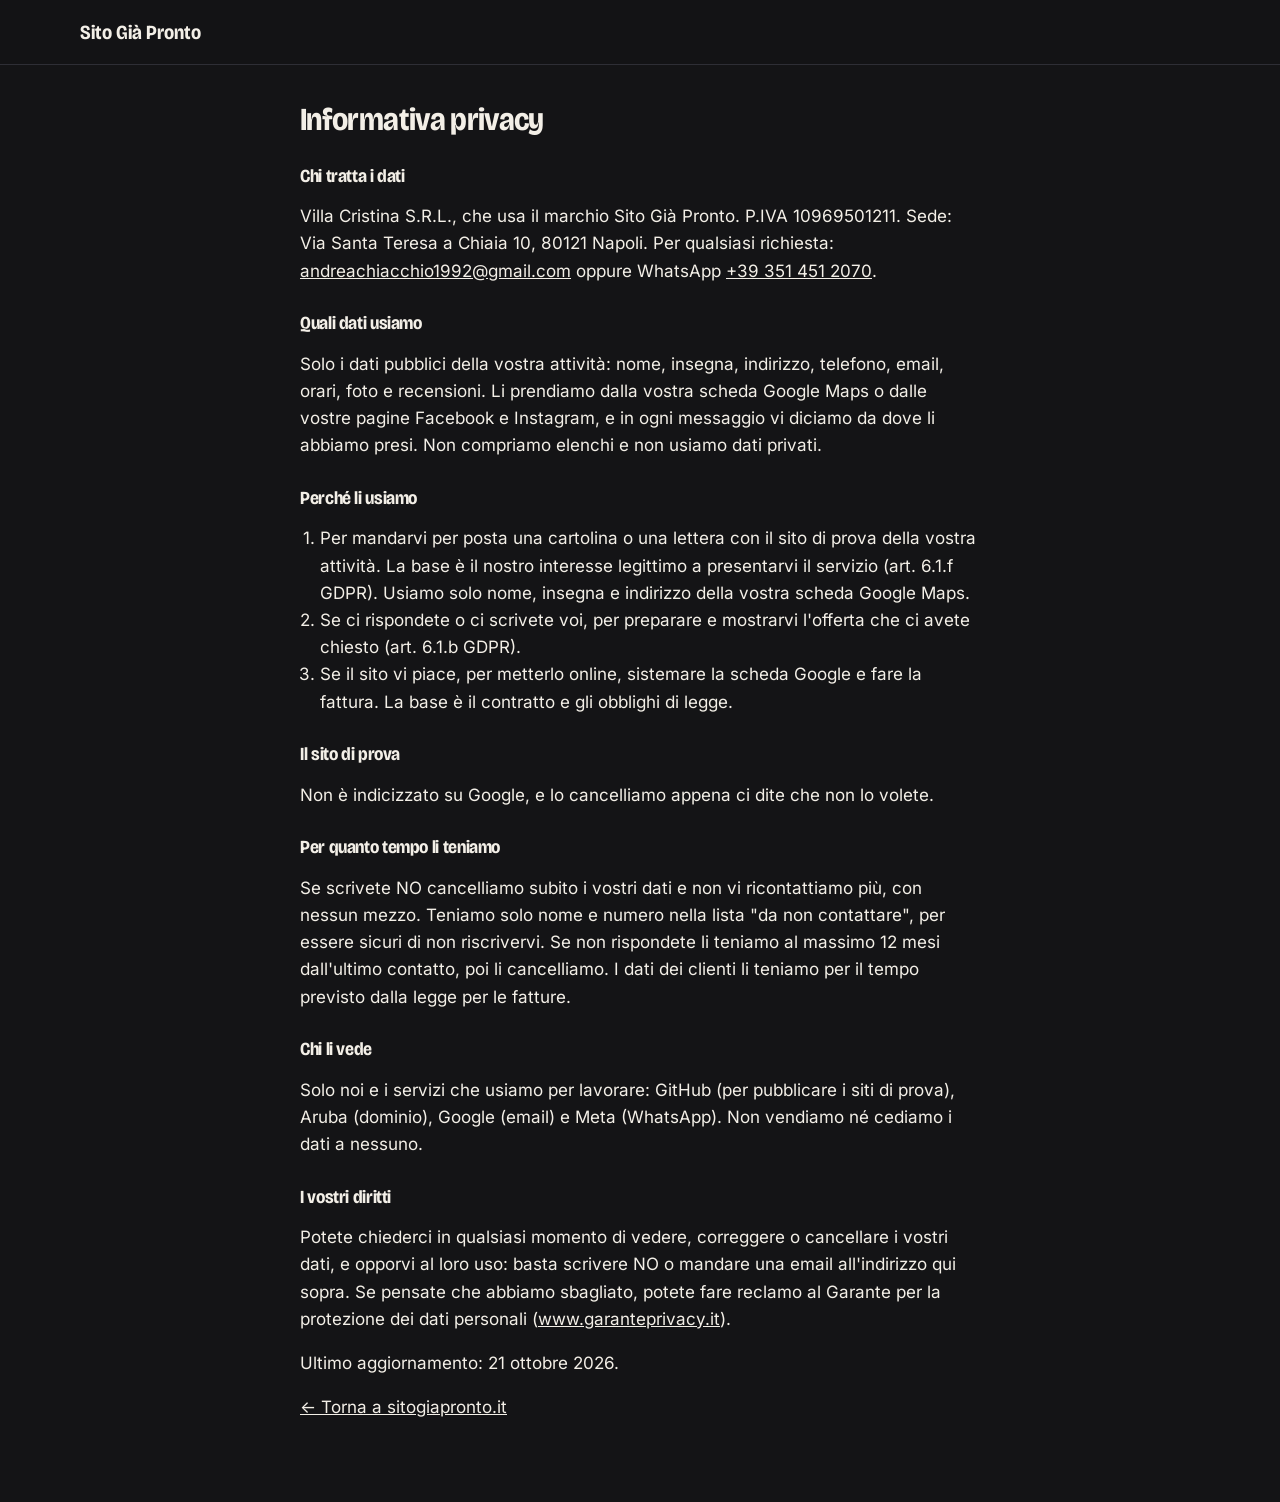
<file: privacy/index.html>
<!doctype html>
<html lang="it"><head><meta charset="utf-8"><meta name="viewport" content="width=device-width,initial-scale=1,viewport-fit=cover">
<title>Informativa privacy – Sito Già Pronto</title><meta name="theme-color" content="#141416">
<link rel="stylesheet" href="../assets/style.css">
<style>.legal{max-width:720px;margin:0 auto;padding:32px 20px 64px;line-height:1.6}.legal h1{font-size:2rem;margin:.2em 0 .6em}.legal h2{font-size:1.15rem;margin:1.6em 0 .4em}.legal a{text-decoration:underline}.legal ol{padding-left:1.2em}</style>
</head><body>
<header class="topbar"><div class="wrap topbar-in"><a class="logo" href="/">Sito Già Pronto</a></div></header>
<main class="legal">
<h1>Informativa privacy</h1>
<h2>Chi tratta i dati</h2>
<p>Villa Cristina S.R.L., che usa il marchio Sito Già Pronto. P.IVA 10969501211. Sede: Via Santa Teresa a Chiaia 10, 80121 Napoli. Per qualsiasi richiesta: <a href="mailto:andreachiacchio1992@gmail.com">andreachiacchio1992@gmail.com</a> oppure WhatsApp <a href="https://wa.me/393514512070">+39 351 451 2070</a>.</p>
<h2>Quali dati usiamo</h2>
<p>Solo i dati pubblici della vostra attività: nome, insegna, indirizzo, telefono, email, orari, foto e recensioni. Li prendiamo dalla vostra scheda Google Maps o dalle vostre pagine Facebook e Instagram, e in ogni messaggio vi diciamo da dove li abbiamo presi. Non compriamo elenchi e non usiamo dati privati.</p>
<h2>Perché li usiamo</h2>
<ol><li>Per mandarvi per posta una cartolina o una lettera con il sito di prova della vostra attività. La base è il nostro interesse legittimo a presentarvi il servizio (art. 6.1.f GDPR). Usiamo solo nome, insegna e indirizzo della vostra scheda Google Maps.</li><li>Se ci rispondete o ci scrivete voi, per preparare e mostrarvi l'offerta che ci avete chiesto (art. 6.1.b GDPR).</li><li>Se il sito vi piace, per metterlo online, sistemare la scheda Google e fare la fattura. La base è il contratto e gli obblighi di legge.</li></ol>
<h2>Il sito di prova</h2>
<p>Non è indicizzato su Google, e lo cancelliamo appena ci dite che non lo volete.</p>
<h2>Per quanto tempo li teniamo</h2>
<p>Se scrivete NO cancelliamo subito i vostri dati e non vi ricontattiamo più, con nessun mezzo. Teniamo solo nome e numero nella lista "da non contattare", per essere sicuri di non riscrivervi. Se non rispondete li teniamo al massimo 12 mesi dall'ultimo contatto, poi li cancelliamo. I dati dei clienti li teniamo per il tempo previsto dalla legge per le fatture.</p>
<h2>Chi li vede</h2>
<p>Solo noi e i servizi che usiamo per lavorare: GitHub (per pubblicare i siti di prova), Aruba (dominio), Google (email) e Meta (WhatsApp). Non vendiamo né cediamo i dati a nessuno.</p>
<h2>I vostri diritti</h2>
<p>Potete chiederci in qualsiasi momento di vedere, correggere o cancellare i vostri dati, e opporvi al loro uso: basta scrivere NO o mandare una email all'indirizzo qui sopra. Se pensate che abbiamo sbagliato, potete fare reclamo al Garante per la protezione dei dati personali (<a href="https://www.garanteprivacy.it" rel="noopener">www.garanteprivacy.it</a>).</p>
<p>Ultimo aggiornamento: 21 ottobre 2026.</p>
<p><a href="/">← Torna a sitogiapronto.it</a></p>
</main></body></html>
</file>
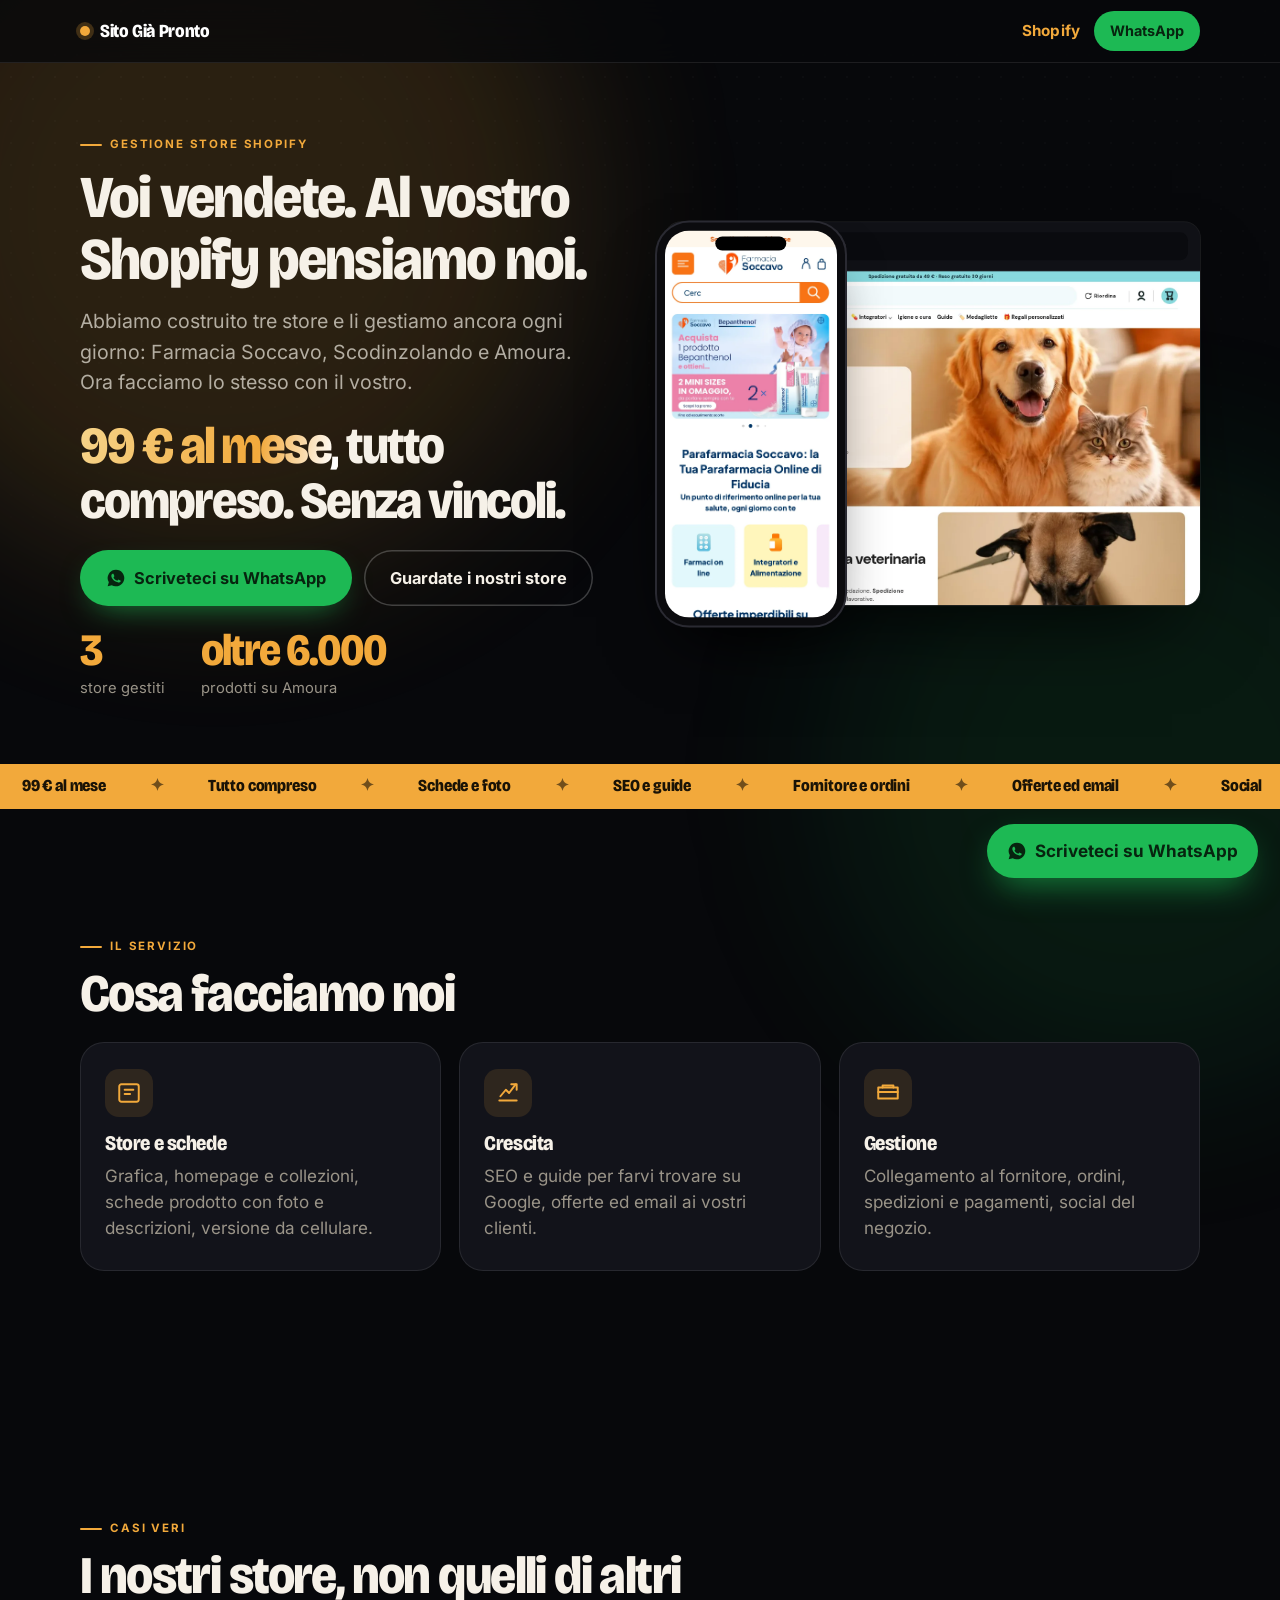
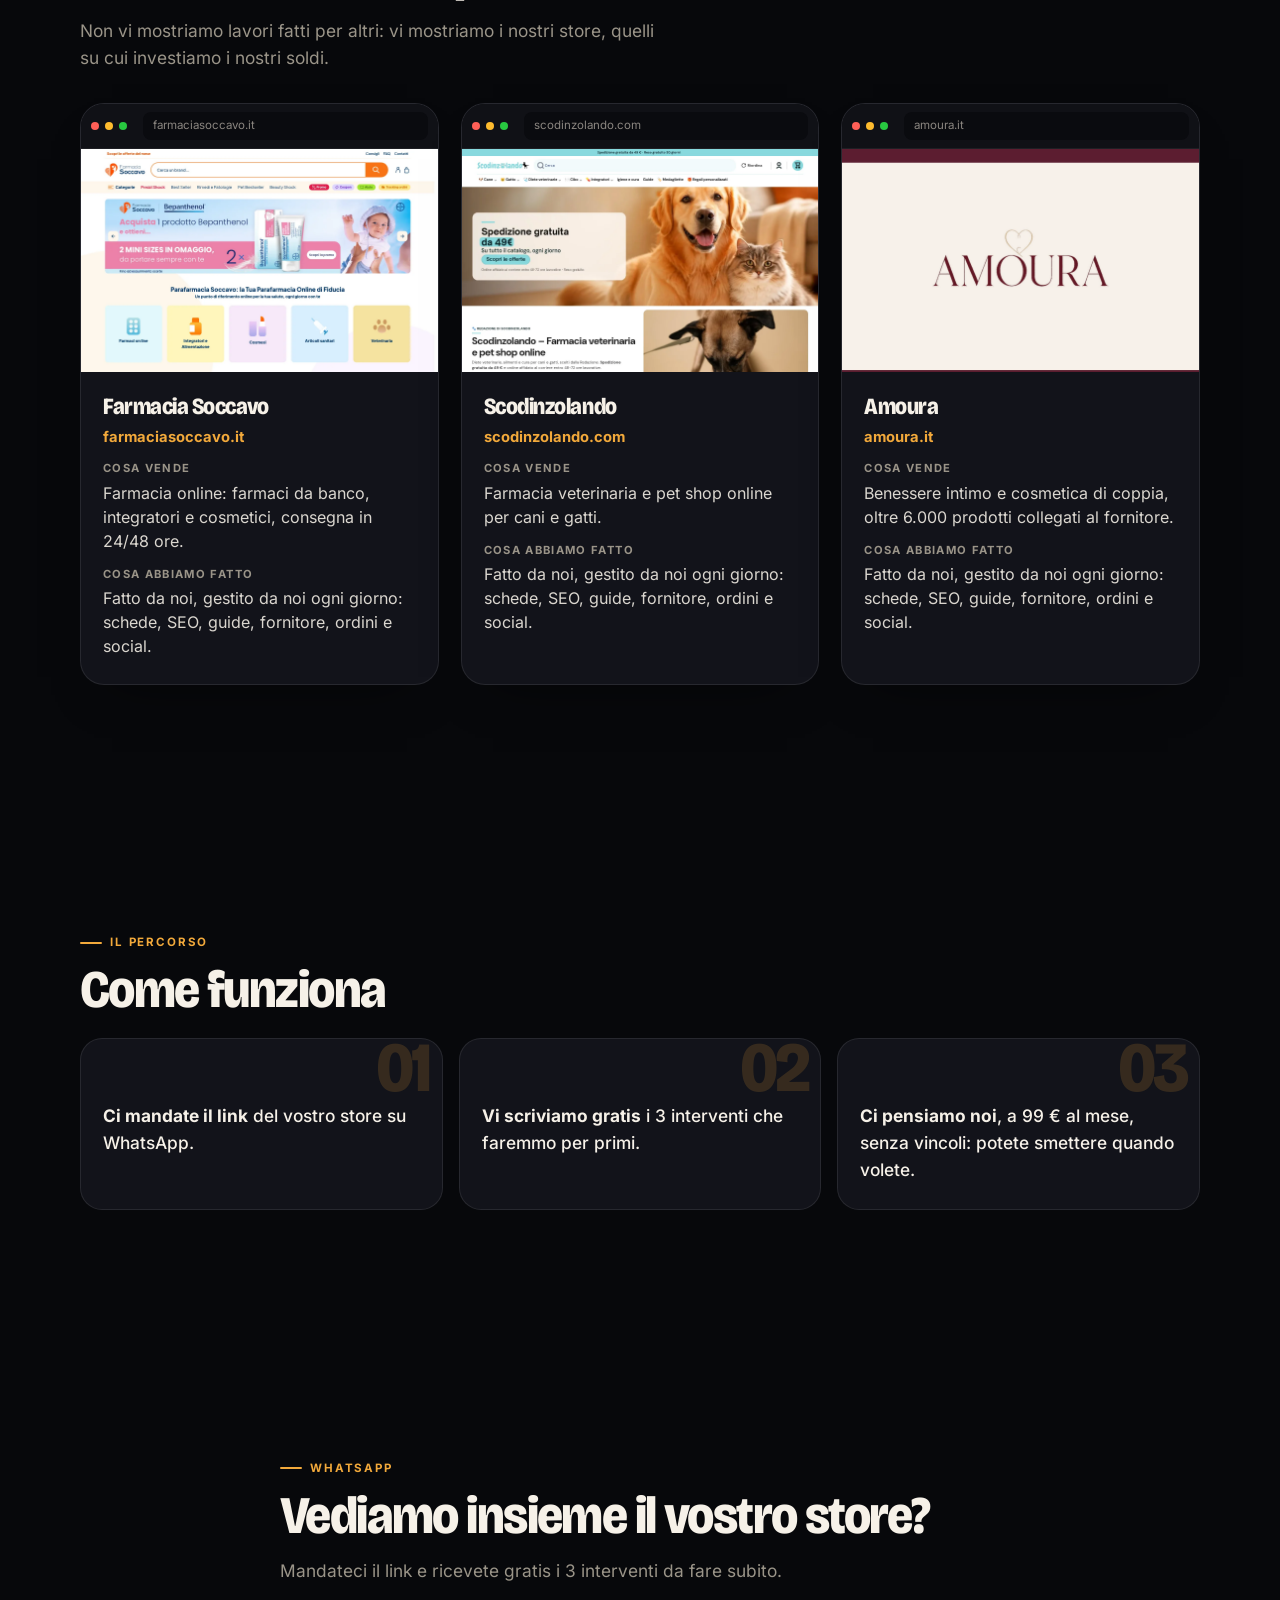
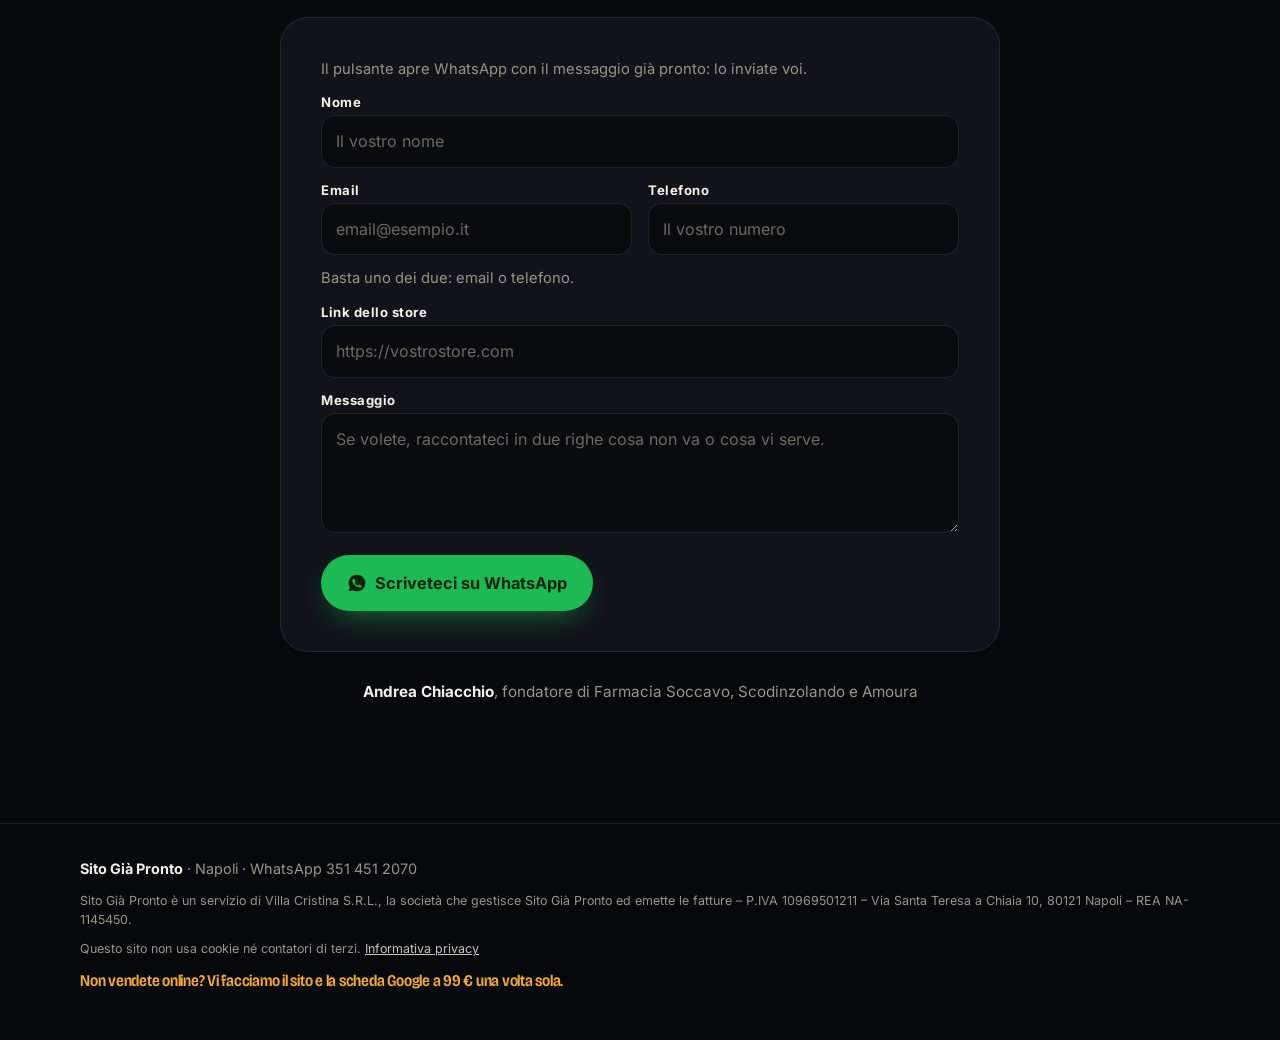
<file: shopify/index.html>
<!doctype html>
<html lang="it">
<head>
<meta charset="utf-8">
<meta name="viewport" content="width=device-width,initial-scale=1,viewport-fit=cover">
<title>Gestione store Shopify – 99 € al mese – Sito Già Pronto</title>
<meta name="description" content="99 € al mese e ci occupiamo noi di tutto. Farmacia Soccavo, Scodinzolando e Amoura sono nostri e li gestiamo ogni giorno. Scriveteci su WhatsApp Shopify.">
<meta name="theme-color" content="#07080b">
<link rel="canonical" href="https://sitogiapronto.it/shopify/">
<link rel="preload" href="/assets/fonts/bricolage.woff2" as="font" type="font/woff2" crossorigin>
<link rel="preload" href="/assets/fonts/inter.woff2" as="font" type="font/woff2" crossorigin>
<style>
@font-face{font-family:"Bricolage";src:url(/assets/fonts/bricolage.woff2) format("woff2");font-weight:400 800;font-display:swap}
@font-face{font-family:"Inter";src:url(/assets/fonts/inter.woff2) format("woff2");font-weight:400 700;font-display:swap}
:root{
  --bg:#07080b;--bg2:#0d0e13;--card:#12131a;--ink:#f6f1e8;--muted:#9a9488;--line:rgba(255,255,255,.09);
  --amber:#f2a93b;--amber-deep:#c7801a;--amber-soft:#fff1d6;--wa:#1db954;--wa-deep:#168a45;
  --display:"Bricolage","Inter",sans-serif;--body:"Inter",system-ui,-apple-system,"Segoe UI",sans-serif;
  --wrap:1120px;--pad:22px;--r:22px;
}
*,*::before,*::after{box-sizing:border-box}
html{scroll-behavior:smooth;-webkit-text-size-adjust:100%}
body{margin:0;background:var(--bg);color:var(--ink);font:400 17px/1.55 var(--body);-webkit-font-smoothing:antialiased;overflow-x:hidden}
img{max-width:100%;height:auto;display:block}
a{color:inherit}
p{margin:0}
h1,h2,h3{font-family:var(--display);font-weight:800;line-height:1.04;letter-spacing:-.03em;margin:0}
h2{font-size:clamp(2rem,6.2vw,3.3rem);margin:12px 0 20px}
h3{font-size:1.3rem;letter-spacing:-.02em}
.wrap{width:min(var(--wrap),100% - var(--pad)*2);margin-inline:auto}
.narrow{max-width:720px}
.eyebrow{display:inline-flex;align-items:center;gap:8px;font:700 .72rem/1 var(--body);letter-spacing:.16em;text-transform:uppercase;color:var(--amber)}
.eyebrow::before{content:"";width:22px;height:2px;background:currentColor;border-radius:2px}
.sec{position:relative;z-index:1;padding:clamp(64px,10vw,120px) 0}
.sec-lead{color:var(--muted);margin:-6px 0 32px;font-size:1.08rem;max-width:54ch}

/* Glow di sfondo in movimento */
.glow,.glow-2{position:fixed;pointer-events:none;z-index:0;border-radius:50%;filter:blur(90px);opacity:.85}
.glow{width:58vw;height:58vw;min-width:420px;background:rgba(242,169,59,.18);top:-18%;left:-12%;animation:drift 22s ease-in-out infinite alternate}
.glow-2{width:50vw;height:50vw;min-width:380px;background:rgba(29,185,84,.12);bottom:-22%;right:-14%;animation:drift 26s ease-in-out infinite alternate-reverse}
@keyframes drift{to{transform:translate(14%,18%)}}
.dots{position:fixed;inset:0;z-index:0;pointer-events:none;opacity:.35;background-image:radial-gradient(rgba(255,255,255,.08) 1px,transparent 1px);background-size:22px 22px;mask-image:linear-gradient(180deg,#000 0%,transparent 80%)}

.btn{display:inline-flex;align-items:center;justify-content:center;gap:.5em;min-height:56px;padding:0 26px;border-radius:999px;background:var(--ink);color:var(--bg);font:700 1.02rem/1 var(--body);text-decoration:none;border:0;cursor:pointer;transition:transform .2s ease,background .2s ease,box-shadow .2s ease}
.btn:active{transform:scale(.97)}
.btn.wa{background:var(--wa);color:#07240f;box-shadow:0 12px 32px -14px rgba(29,185,84,.8)}
.btn.wa:hover{background:#22cc5e}
.btn.ghost{background:transparent;color:var(--ink);box-shadow:inset 0 0 0 1.5px rgba(255,255,255,.22)}
.btn.ghost:hover{box-shadow:inset 0 0 0 1.5px rgba(255,255,255,.55)}
.btn svg{flex:none}

.topbar{position:sticky;top:0;z-index:50;background:rgba(7,8,11,.78);backdrop-filter:blur(16px);-webkit-backdrop-filter:blur(16px);border-bottom:1px solid var(--line);color:#fff}
.topbar-in{display:flex;align-items:center;justify-content:space-between;height:62px}
.logo{display:inline-flex;align-items:center;gap:10px;font:800 1.15rem/1 var(--display);text-decoration:none;letter-spacing:-.02em}
.logo i{width:10px;height:10px;border-radius:50%;background:var(--amber);box-shadow:0 0 0 4px rgba(242,169,59,.22)}
.top-wa{min-height:40px;display:inline-flex;align-items:center;gap:.4em;padding:0 16px;border-radius:999px;background:var(--wa);color:#07240f;font-weight:700;font-size:.9rem;text-decoration:none}
.top-nav{display:flex;align-items:center;gap:18px;margin-left:auto;margin-right:14px}
.top-nav a{font:700 .95rem/1 var(--body);text-decoration:none;color:#fff;letter-spacing:.01em}
.top-nav a[aria-current="page"]{color:var(--amber)}
.top-nav a:hover{color:var(--amber)}


.prova-banner{position:relative;z-index:2;background:var(--amber);color:#1a1306;text-align:center;padding:10px 16px;font:700 .9rem/1.4 var(--body)}

.hero{position:relative;z-index:1;padding:clamp(28px,5vw,64px) 0 clamp(28px,6vw,64px);overflow:hidden}
.hero-grid{display:grid;gap:48px}
.hero h1{margin-top:14px;font-size:clamp(2.1rem,6.4vw,3.7rem);text-wrap:balance}
.hero h1 span{display:inline}
.hero .price{display:block;margin-top:22px;font:800 clamp(1.9rem,6vw,3.25rem)/1.05 var(--display);letter-spacing:-.04em;text-wrap:balance}
.hero .price em{font-style:normal;color:var(--amber);background:linear-gradient(100deg,#f6d48a,var(--amber) 35%,#fff 50%,var(--amber) 65%,#c7801a);background-size:200% 100%;-webkit-background-clip:text;background-clip:text;-webkit-text-fill-color:transparent;animation:shine 5.5s ease-in-out infinite}
@keyframes shine{0%,100%{background-position:0 0}50%{background-position:100% 0}}
.hero .claim{color:var(--ink)}
.lead{font-size:clamp(1.05rem,2.2vw,1.22rem);color:rgba(246,241,232,.68);max-width:44ch;margin-top:16px}
.cta{display:flex;flex-wrap:wrap;gap:12px;margin-top:22px}
.wa-note{margin-top:16px;color:rgba(246,241,232,.55);font-size:.95rem}
.wa-note a{color:var(--ink);font-weight:700;text-decoration:none}

.stats{display:flex;flex-wrap:wrap;gap:18px 36px;margin-top:22px}
.stat b{display:block;font:800 clamp(2rem,5vw,2.8rem)/1 var(--display);letter-spacing:-.04em;color:var(--amber)}
.stat span{display:block;margin-top:4px;color:var(--muted);font-size:.92rem}

.stage{position:relative;min-height:420px;display:flex;align-items:center;justify-content:center}
.browser{width:min(100%,560px);border-radius:16px;background:#16171d;overflow:hidden;box-shadow:0 40px 80px -28px rgba(0,0,0,.8),0 0 0 1px rgba(255,255,255,.08);transform-origin:center;transition:transform .45s cubic-bezier(.2,.7,.2,1)}
.browser-bar{display:flex;align-items:center;gap:8px;padding:10px 12px;background:#101116;border-bottom:1px solid rgba(255,255,255,.06)}
.dots-bar{display:flex;gap:6px}
.dots-bar i{width:8px;height:8px;border-radius:50%;background:#ff5f57}
.dots-bar i:nth-child(2){background:#febc2e}
.dots-bar i:nth-child(3){background:#28c840}
.urlbar{flex:1;margin-left:8px;background:#0a0b0f;border-radius:8px;padding:5px 10px;font-size:.72rem;color:#8b8680;white-space:nowrap;overflow:hidden;text-overflow:ellipsis}
.browser img{width:100%;aspect-ratio:16/10;object-fit:cover;object-position:top center}
.phone{position:absolute;width:188px;aspect-ratio:9/19.3;border-radius:32px;background:#0b0b0e;padding:8px;box-shadow:0 0 0 2px #2a2a32,0 30px 60px -24px rgba(0,0,0,.85);transition:transform .45s cubic-bezier(.2,.7,.2,1)}
.phone::before{content:"";position:absolute;top:14px;left:50%;transform:translateX(-50%);width:38%;height:14px;border-radius:999px;background:#000;z-index:2}
.phone img{width:100%;height:100%;object-fit:cover;object-position:top center;border-radius:24px;background:#111}
.phone.p1{left:-8px;bottom:6%;z-index:3}
.browser{z-index:2}
@media (hover:hover){
  .browser:hover{transform:translateY(-10px) rotate(-1.1deg)}
  .phone.p1:hover{transform:translateY(-10px) rotate(-2deg)}
  .phone.p2:hover{transform:translateY(-10px) rotate(2deg)}
}

.marquee{position:relative;z-index:1;background:var(--amber);color:#1a1306;overflow:hidden;padding:14px 0;font:800 1.05rem/1 var(--display);letter-spacing:-.01em;white-space:nowrap}
.marquee div{display:inline-block;animation:marq 28s linear infinite}
.marquee span{display:inline-block;padding:0 22px}
.marquee span::after{content:"✦";margin-left:44px;opacity:.6}
@keyframes marq{to{transform:translateX(-50%)}}

.stores{display:grid;gap:22px}
.store{background:var(--card);border:1px solid var(--line);border-radius:24px;overflow:hidden;box-shadow:0 24px 50px -32px rgba(0,0,0,.7);display:flex;flex-direction:column;transition:transform .35s ease,border-color .35s}
@media (hover:hover){.store:hover{transform:translateY(-6px);border-color:rgba(242,169,59,.35)}}
.store a.shotlink{display:block;text-decoration:none;background:#101116}
.store .browser-bar{padding:8px 10px}
.store a.shotlink img{width:100%;aspect-ratio:16/10;object-fit:cover;object-position:center center}
.store-body{padding:22px 22px 26px;display:flex;flex-direction:column;gap:10px;flex:1}
.store h3{font-size:1.45rem}
.store .domain{font:700 .92rem/1.3 var(--body);color:var(--amber);text-decoration:none}
.store .domain:hover{text-decoration:underline}
.store .block{margin:6px 0 0}
.store .block b{display:block;font:700 .7rem/1 var(--body);letter-spacing:.12em;text-transform:uppercase;color:var(--muted);margin-bottom:6px}
.store .block p{color:rgba(246,241,232,.88);font-size:1rem;line-height:1.5}

.work{display:grid;gap:18px}
.work article{background:var(--card);border:1px solid var(--line);border-radius:24px;padding:26px 24px 28px;transition:transform .35s ease,border-color .35s}
@media (hover:hover){.work article:hover{transform:translateY(-5px);border-color:rgba(255,255,255,.18)}}
.work .ico{width:48px;height:48px;border-radius:14px;display:grid;place-items:center;background:rgba(242,169,59,.12);color:var(--amber);margin-bottom:16px}
.work h3{margin-bottom:8px}
.work p{color:var(--muted)}

.pricebox{position:relative;max-width:760px;margin:auto;border-radius:30px;padding:1px;background:linear-gradient(135deg,var(--amber),rgba(242,169,59,.15) 42%,rgba(29,185,84,.4))}
.pricebox-in{border-radius:29px;background:linear-gradient(180deg,#14151c,var(--bg));padding:clamp(28px,6vw,52px)}
.pricebox .eyebrow{color:var(--amber)}
.pricebox .big{display:flex;align-items:baseline;flex-wrap:wrap;gap:8px 16px;margin:8px 0 10px}
.pricebox .big b{font:800 clamp(4.2rem,16vw,6.6rem)/.9 var(--display);letter-spacing:-.06em}
.pricebox .big small{font:600 1.15rem/1.3 var(--display);color:rgba(246,241,232,.8);max-width:16ch}
.pricebox .intro{color:rgba(246,241,232,.7);margin:0 0 22px;font-size:1.08rem}
.pricebox ul{margin:0 0 28px;padding:0;list-style:none;display:grid;gap:12px}
.pricebox li{display:flex;align-items:flex-start;gap:12px;color:rgba(246,241,232,.92)}
.pricebox li svg{flex:none;margin-top:2px;color:var(--wa)}
.pricebox li b{font-weight:700}
.pricebox .btn{width:100%}

.steps{list-style:none;padding:0;margin:0;display:grid;gap:16px;counter-reset:s}
.steps li{position:relative;padding:26px 22px;border-radius:var(--r);background:var(--card);border:1px solid var(--line);overflow:hidden}
.steps li::before{counter-increment:s;content:"0" counter(s);position:absolute;right:14px;top:-6px;font:800 4.4rem/1 var(--display);letter-spacing:-.06em;color:rgba(242,169,59,.16)}
.steps p{position:relative;font-size:1.08rem;font-weight:500;max-width:32ch;padding-right:76px}

.form-card{background:var(--card);border:1px solid var(--line);border-radius:28px;padding:clamp(22px,4vw,40px)}
.form-card h2{margin-top:0}
.fields{display:grid;gap:16px;margin:8px 0 22px}
label{display:grid;gap:6px;font:700 .82rem/1 var(--body);letter-spacing:.04em}
input,textarea{width:100%;border:1.5px solid var(--line);border-radius:14px;padding:14px;font:400 1rem/1.4 var(--body);background:#0a0b0f;color:var(--ink);outline:none;transition:border-color .15s}
input:focus,textarea:focus{border-color:var(--amber)}
input::placeholder,textarea::placeholder{color:#6d6860}
textarea{min-height:120px;resize:vertical}
.pair{display:grid;gap:16px}
.form-hint{color:var(--muted);font-size:.92rem;margin:0 0 16px}
.form-error{display:none;background:#3a1515;color:#ffc9c9;border-radius:12px;padding:10px 14px;font-size:.95rem;font-weight:600;margin-bottom:14px}
.form-error.on{display:block}

.final{position:relative;z-index:1;text-align:center;padding:clamp(72px,12vw,140px) 0;overflow:hidden}
.final h2{font-size:clamp(2.2rem,8vw,4.2rem);margin-bottom:18px;text-wrap:balance}
.final .final-lead{margin:0 auto 28px;color:rgba(246,241,232,.7);font-size:clamp(1.08rem,2.4vw,1.25rem);max-width:36ch}
.firma{margin-top:26px;color:var(--muted);font-size:.95rem}
.firma b{color:var(--ink)}

.foot{position:relative;z-index:1;background:transparent;color:var(--muted);padding:34px 0 120px;font-size:.9rem;border-top:1px solid var(--line)}
.foot b{color:var(--ink)}
.foot p+p{margin-top:10px}
.foot .legal{font-size:.78rem}
.foot a{color:rgba(246,241,232,.8)}
.cross{margin:18px 0 0;font:600 1.02rem/1.45 var(--display);letter-spacing:-.015em}
.cross a{color:var(--amber);text-decoration:none}
.cross a:hover{text-decoration:underline}
.chiusura .form-card{margin-top:28px}
.chiusura .firma{margin-top:28px;text-align:center}

.float-wa{position:fixed;z-index:60;display:inline-flex;align-items:center;justify-content:center;gap:.5em;border-radius:999px;background:var(--wa);color:#07240f;font-weight:800;text-decoration:none;box-shadow:0 14px 34px -10px rgba(29,185,84,.7)}
@media (max-width:759px){
  .float-wa{left:12px;right:12px;bottom:max(12px,env(safe-area-inset-bottom));min-height:58px;font-size:1.05rem}
  .cta .btn,.pricebox .btn,.form-actions .btn,.final .btn{width:100%}
  .pricebox-in,.form-card,.final .wrap,.store{margin-bottom:8px}
  .sec,#prezzo,#contatti,.final{padding-bottom:calc(clamp(64px,10vw,120px) + 70px)}
  .foot{padding-bottom:120px}
  .stage{min-height:0;display:flex;justify-content:center;padding:12px 0 24px}
  .browser{display:none}
  .phone.p1{display:block;position:relative;left:auto;bottom:auto;width:min(220px,70vw);margin:0 auto 88px}
  .form-actions{padding-bottom:88px}
  .stats{margin-bottom:72px}
}
@media (min-width:760px){
  .hero-grid{grid-template-columns:1.02fr .98fr;align-items:center;gap:28px}
  .stage{min-height:480px}
  .stores{grid-template-columns:repeat(3,1fr)}
  .work{grid-template-columns:repeat(3,1fr)}
  .steps{grid-template-columns:repeat(3,1fr)}
  .steps li{padding-top:64px}
  .steps p{padding-right:0}
  .pair{grid-template-columns:1fr 1fr}
  .pricebox .btn{width:auto}
  .float-wa{right:22px;bottom:22px;left:auto;min-height:54px;padding:0 20px}
  .foot{padding-bottom:48px}
}

/* Comparsa allo scroll */
.rv{opacity:0;transform:translateY(28px);transition:opacity .8s ease,transform .8s cubic-bezier(.2,.7,.2,1)}
.rv.on{opacity:1;transform:none}
.rv.d1{transition-delay:.1s}.rv.d2{transition-delay:.2s}.rv.d3{transition-delay:.3s}

/* Titolo animato */
.anim span{display:inline-block;opacity:0;transform:translateY(1.1em);animation:rise .9s cubic-bezier(.2,.7,.2,1) forwards}
.anim .d1{animation-delay:.08s}.anim .d2{animation-delay:.2s}.anim .d3{animation-delay:.36s}
.anim-sub{opacity:0;transform:translateY(16px);animation:rise .8s .5s cubic-bezier(.2,.7,.2,1) forwards}
@keyframes rise{to{opacity:1;transform:none}}

@media (prefers-reduced-motion:reduce){
  html{scroll-behavior:auto}
  .glow,.glow-2,.marquee div,.hero .price em,.anim span,.anim-sub{animation:none!important}
  .anim span,.anim-sub,.rv{opacity:1;transform:none;transition:none}
  .glow,.glow-2{transform:none}
  @media (hover:hover){
    .browser:hover,.phone:hover,.store:hover,.work article:hover{transform:none}
  }
}
</style>
</head>
<body>
<div class="glow" aria-hidden="true"></div>
<div class="glow-2" aria-hidden="true"></div>
<div class="dots" aria-hidden="true"></div>

<header class="topbar">
  <div class="wrap topbar-in">
    <a class="logo" href="/"><i aria-hidden="true"></i>Sito Già Pronto</a>
    <nav class="top-nav" aria-label="Menu">
      <a href="./" aria-current="page">Shopify</a>
    </nav>
    <a class="top-wa" href="https://wa.me/393514512070" rel="noopener">WhatsApp</a>
  </div>
</header>

<main id="top">
  <section class="hero">
    <div class="wrap hero-grid">
      <div>
        <span class="eyebrow">Gestione store Shopify</span>
        <h1 class="anim"><span class="d1">Voi vendete. Al vostro Shopify pensiamo noi.</span></h1>
        <p class="lead anim-sub">Abbiamo costruito tre store e li gestiamo ancora ogni giorno: Farmacia Soccavo, Scodinzolando e Amoura. Ora facciamo lo stesso con il vostro.</p>
        <p class="price"><em>99 € al mese,</em> <span class="claim">tutto compreso. Senza vincoli.</span></p>
        <div class="cta">
          <a class="btn wa" href="#contatti"><svg aria-hidden="true" width="20" height="20" viewBox="0 0 24 24" fill="currentColor"><path d="M12 2a10 10 0 0 0-8.6 15.1L2 22l5-1.3A10 10 0 1 0 12 2zm5.3 14.2c-.2.6-1.3 1.2-1.8 1.2-.5.1-1 .1-3.3-.8-2.8-1.1-4.5-3.9-4.7-4.1-.1-.2-1.1-1.5-1.1-2.9s.7-2 1-2.3c.2-.3.5-.3.7-.3h.5c.2 0 .4 0 .6.5l.8 2c.1.2.1.4 0 .5l-.4.6-.4.4c-.1.2-.3.3-.1.6.2.3.8 1.3 1.7 2.1 1.2 1 2.1 1.3 2.4 1.5.3.1.5.1.6-.1l.9-1c.2-.3.4-.2.6-.1l1.9.9c.3.1.5.2.5.3.1.2.1.7-.1 1.4z"/></svg> Scriveteci su WhatsApp</a>
          <a class="btn ghost" href="#store">Guardate i nostri store</a>
        </div>
        <div class="stats">
          <div class="stat"><b data-count="3">3</b><span>store gestiti</span></div>
          <div class="stat"><b data-count="6000" data-prefix="oltre " data-it="1">oltre 6.000</b><span>prodotti su Amoura</span></div>
        </div>
      </div>
      <div class="stage" id="hero-stage">
        <a class="phone p1 js-tilt" href="https://farmaciasoccavo.it/" target="_blank" rel="noopener" data-depth="14">
          <img src="/assets/store/farmacia-soccavo-mobile.webp" width="780" height="1688" alt="Home di Farmacia Soccavo sul telefono">
        </a>
        <a class="browser js-tilt" href="https://scodinzolando.com/" target="_blank" rel="noopener" data-depth="8">
          <div class="browser-bar"><span class="dots-bar" aria-hidden="true"><i></i><i></i><i></i></span><span class="urlbar">scodinzolando.com</span></div>
          <img src="/assets/store/scodinzolando.webp" width="1440" height="900" alt="Home page di scodinzolando.com">
        </a>
      </div>
    </div>
  </section>

  <div class="marquee" aria-hidden="true">
    <div>
      <span>99 € al mese</span><span>Tutto compreso</span><span>Schede e foto</span><span>SEO e guide</span><span>Fornitore e ordini</span><span>Offerte ed email</span><span>Social</span><span>99 € al mese</span><span>Tutto compreso</span><span>Schede e foto</span><span>SEO e guide</span><span>Fornitore e ordini</span><span>Offerte ed email</span><span>Social</span>
    </div>
  </div>

  <section class="sec" id="cosa-facciamo">
    <div class="wrap">
      <span class="eyebrow">Il servizio</span>
      <h2 class="rv">Cosa facciamo noi</h2>
      <div class="work">
        <article class="rv">
          <div class="ico" aria-hidden="true"><svg width="26" height="26" viewBox="0 0 24 24" fill="none" stroke="currentColor" stroke-width="1.8" stroke-linecap="round" stroke-linejoin="round"><rect x="3" y="4" width="18" height="16" rx="2"/><path d="M8 9h8M8 13h5"/></svg></div>
          <h3>Store e schede</h3>
          <p>Grafica, homepage e collezioni, schede prodotto con foto e descrizioni, versione da cellulare.</p>
        </article>
        <article class="rv d1">
          <div class="ico" aria-hidden="true"><svg width="26" height="26" viewBox="0 0 24 24" fill="none" stroke="currentColor" stroke-width="1.8" stroke-linecap="round" stroke-linejoin="round"><path d="M4 19h16"/><path d="M5 15l5-6 3 3 6-8"/><path d="M15 4h5v5"/></svg></div>
          <h3>Crescita</h3>
          <p>SEO e guide per farvi trovare su Google, offerte ed email ai vostri clienti.</p>
        </article>
        <article class="rv d2">
          <div class="ico" aria-hidden="true"><svg width="26" height="26" viewBox="0 0 24 24" fill="none" stroke="currentColor" stroke-width="1.8" stroke-linecap="round" stroke-linejoin="round"><path d="M3 7h18v10H3z"/><path d="M3 11h18"/><path d="M7 7V5h10v2"/></svg></div>
          <h3>Gestione</h3>
          <p>Collegamento al fornitore, ordini, spedizioni e pagamenti, social del negozio.</p>
        </article>
      </div>
    </div>
  </section>


  <section class="sec" id="store">
    <div class="wrap">
      <span class="eyebrow">Casi veri</span>
      <h2 class="rv">I nostri store, non quelli di altri</h2>
      <p class="sec-lead">Non vi mostriamo lavori fatti per altri: vi mostriamo i nostri store, quelli su cui investiamo i nostri soldi.</p>
      <div class="stores">
        <article class="store rv">
          <a class="shotlink" href="https://farmaciasoccavo.it/" target="_blank" rel="noopener">
            <div class="browser-bar"><span class="dots-bar" aria-hidden="true"><i></i><i></i><i></i></span><span class="urlbar">farmaciasoccavo.it</span></div>
            <img src="/assets/store/farmacia-soccavo.webp" width="1440" height="900" alt="Home page di farmaciasoccavo.it" loading="lazy">
          </a>
          <div class="store-body">
            <h3>Farmacia Soccavo</h3>
            <a class="domain" href="https://farmaciasoccavo.it/" target="_blank" rel="noopener">farmaciasoccavo.it</a>
            <div class="block"><b>Cosa vende</b><p>Farmacia online: farmaci da banco, integratori e cosmetici, consegna in 24/48 ore.</p></div>
            <div class="block"><b>Cosa abbiamo fatto</b><p>Fatto da noi, gestito da noi ogni giorno: schede, SEO, guide, fornitore, ordini e social.</p></div>
          </div>
        </article>
        <article class="store rv d1">
          <a class="shotlink" href="https://scodinzolando.com/" target="_blank" rel="noopener">
            <div class="browser-bar"><span class="dots-bar" aria-hidden="true"><i></i><i></i><i></i></span><span class="urlbar">scodinzolando.com</span></div>
            <img src="/assets/store/scodinzolando.webp" width="1440" height="900" alt="Home page di scodinzolando.com" loading="lazy">
          </a>
          <div class="store-body">
            <h3>Scodinzolando</h3>
            <a class="domain" href="https://scodinzolando.com/" target="_blank" rel="noopener">scodinzolando.com</a>
            <div class="block"><b>Cosa vende</b><p>Farmacia veterinaria e pet shop online per cani e gatti.</p></div>
            <div class="block"><b>Cosa abbiamo fatto</b><p>Fatto da noi, gestito da noi ogni giorno: schede, SEO, guide, fornitore, ordini e social.</p></div>
          </div>
        </article>
        <article class="store rv d2">
          <a class="shotlink" href="https://amoura.it/" target="_blank" rel="noopener">
            <div class="browser-bar"><span class="dots-bar" aria-hidden="true"><i></i><i></i><i></i></span><span class="urlbar">amoura.it</span></div>
            <img src="/assets/store/amoura.webp" width="1440" height="900" alt="Logo di Amoura" loading="lazy">
          </a>
          <div class="store-body">
            <h3>Amoura</h3>
            <a class="domain" href="https://amoura.it/" target="_blank" rel="noopener">amoura.it</a>
            <div class="block"><b>Cosa vende</b><p>Benessere intimo e cosmetica di coppia, oltre 6.000 prodotti collegati al fornitore.</p></div>
            <div class="block"><b>Cosa abbiamo fatto</b><p>Fatto da noi, gestito da noi ogni giorno: schede, SEO, guide, fornitore, ordini e social.</p></div>
          </div>
        </article>
      </div>
    </div>
  </section>

  <section class="sec" id="come-funziona">
    <div class="wrap">
      <span class="eyebrow">Il percorso</span>
      <h2 class="rv">Come funziona</h2>
      <ol class="steps">
        <li class="rv"><p><b>Ci mandate il link</b> del vostro store su WhatsApp.</p></li>
        <li class="rv d1"><p><b>Vi scriviamo gratis</b> i 3 interventi che faremmo per primi.</p></li>
        <li class="rv d2"><p><b>Ci pensiamo noi</b>, a 99 € al mese, senza vincoli: potete smettere quando volete.</p></li>
      </ol>
    </div>
  </section>

  <section class="sec chiusura" id="contatti">
    <div class="wrap narrow">
      <span class="eyebrow">WhatsApp</span>
      <h2 class="rv">Vediamo insieme il vostro store?</h2>
      <p class="sec-lead">Mandateci il link e ricevete gratis i 3 interventi da fare subito.</p>
      <div class="form-card rv">
        <p class="form-hint">Il pulsante apre WhatsApp con il messaggio già pronto: lo inviate voi.</p>
        <div class="form-error" id="form-error" role="alert"></div>
        <form id="store-form" action="https://wa.me/393514512070" method="get" novalidate>
          <div class="fields">
            <label>Nome
              <input type="text" name="nome" autocomplete="name" required placeholder="Il vostro nome">
            </label>
            <div class="pair">
              <label>Email
                <input type="email" name="email" autocomplete="email" placeholder="email@esempio.it" inputmode="email">
              </label>
              <label>Telefono
                <input type="tel" name="telefono" autocomplete="tel" placeholder="Il vostro numero" inputmode="tel">
              </label>
            </div>
            <p class="form-hint" style="margin:-4px 0 0">Basta uno dei due: email o telefono.</p>
            <label>Link dello store
              <input type="url" name="store" required placeholder="https://vostrostore.com" inputmode="url">
            </label>
            <label>Messaggio
              <textarea name="messaggio" placeholder="Se volete, raccontateci in due righe cosa non va o cosa vi serve."></textarea>
            </label>
          </div>
          <div class="form-actions">
            <button class="btn wa" type="submit"><svg aria-hidden="true" width="20" height="20" viewBox="0 0 24 24" fill="currentColor"><path d="M12 2a10 10 0 0 0-8.6 15.1L2 22l5-1.3A10 10 0 1 0 12 2zm5.3 14.2c-.2.6-1.3 1.2-1.8 1.2-.5.1-1 .1-3.3-.8-2.8-1.1-4.5-3.9-4.7-4.1-.1-.2-1.1-1.5-1.1-2.9s.7-2 1-2.3c.2-.3.5-.3.7-.3h.5c.2 0 .4 0 .6.5l.8 2c.1.2.1.4 0 .5l-.4.6-.4.4c-.1.2-.3.3-.1.6.2.3.8 1.3 1.7 2.1 1.2 1 2.1 1.3 2.4 1.5.3.1.5.1.6-.1l.9-1c.2-.3.4-.2.6-.1l1.9.9c.3.1.5.2.5.3.1.2.1.7-.1 1.4z"/></svg> Scriveteci su WhatsApp</button>
          </div>
        </form>
      </div>
      <p class="firma"><b>Andrea Chiacchio</b>, fondatore di Farmacia Soccavo, Scodinzolando e Amoura</p>
    </div>
  </section>
</main>

<footer class="foot">
  <div class="wrap">
    <p><b>Sito Già Pronto</b> · Napoli · WhatsApp 351 451 2070</p>
    <p class="legal">Sito Già Pronto è un servizio di Villa Cristina S.R.L., la società che gestisce Sito Già Pronto ed emette le fatture – P.IVA 10969501211 – Via Santa Teresa a Chiaia 10, 80121 Napoli – REA NA-1145450.</p>
    <p class="legal">Questo sito non usa cookie né contatori di terzi. <a href="/privacy/">Informativa privacy</a></p>
    <p class="cross"><a href="/">Non vendete online? Vi facciamo il sito e la scheda Google a 99 € una volta sola.</a></p>
      </div>
</footer>

<a class="float-wa" href="https://wa.me/393514512070" rel="noopener" aria-label="Scriveteci su WhatsApp"><svg aria-hidden="true" width="20" height="20" viewBox="0 0 24 24" fill="currentColor"><path d="M12 2a10 10 0 0 0-8.6 15.1L2 22l5-1.3A10 10 0 1 0 12 2zm5.3 14.2c-.2.6-1.3 1.2-1.8 1.2-.5.1-1 .1-3.3-.8-2.8-1.1-4.5-3.9-4.7-4.1-.1-.2-1.1-1.5-1.1-2.9s.7-2 1-2.3c.2-.3.5-.3.7-.3h.5c.2 0 .4 0 .6.5l.8 2c.1.2.1.4 0 .5l-.4.6-.4.4c-.1.2-.3.3-.1.6.2.3.8 1.3 1.7 2.1 1.2 1 2.1 1.3 2.4 1.5.3.1.5.1.6-.1l.9-1c.2-.3.4-.2.6-.1l1.9.9c.3.1.5.2.5.3.1.2.1.7-.1 1.4z"/></svg> Scriveteci su WhatsApp</a>

<script>
(function(){
  var reduce=window.matchMedia && window.matchMedia('(prefers-reduced-motion: reduce)').matches;
  var els=document.querySelectorAll('.rv');
  if(reduce || !('IntersectionObserver' in window)){els.forEach(function(e){e.classList.add('on')});}
  else{
    var io=new IntersectionObserver(function(en){en.forEach(function(x){if(x.isIntersecting){x.target.classList.add('on');io.unobserve(x.target)}})},{rootMargin:'0px 0px -8% 0px',threshold:.08});
    els.forEach(function(e){io.observe(e)});
  }

  var stats=document.querySelectorAll('.stat b[data-count]');
  function runCount(el){
    var end=parseInt(el.getAttribute('data-count'),10);
    var prefix=el.getAttribute('data-prefix')||'';
    var useIt=el.getAttribute('data-it')==='1';
    if(reduce){
      el.textContent=prefix+(useIt?end.toLocaleString('it-IT'):String(end));
      return;
    }
    var t0=null, dur=1100;
    function fmt(n){var s=String(Math.round(n)); if(useIt) s=s.replace(/\B(?=(\d{3})+(?!\d))/g,'.'); return prefix+s;}
    function step(ts){
      if(!t0) t0=ts;
      var p=Math.min(1,(ts-t0)/dur);
      var eased=1-Math.pow(1-p,3);
      el.textContent=fmt(end*eased);
      if(p<1) requestAnimationFrame(step);
    }
    el.textContent=fmt(0);
    requestAnimationFrame(step);
  }
  if('IntersectionObserver' in window){
    var so=new IntersectionObserver(function(en){en.forEach(function(x){if(x.isIntersecting){runCount(x.target);so.unobserve(x.target)}})},{threshold:.4});
    stats.forEach(function(s){so.observe(s)});
  } else {stats.forEach(runCount)}

  if(!reduce){
    var stage=document.getElementById('hero-stage');
    var parts=document.querySelectorAll('#hero-stage [data-depth]');
    function para(){
      if(!stage) return;
      var r=stage.getBoundingClientRect();
      var mid=r.top+r.height/2;
      var vh=window.innerHeight||800;
      var d=(mid-vh/2)/vh;
      parts.forEach(function(el){
        var depth=parseFloat(el.getAttribute('data-depth')||'8');
        el.style.transform='translateY('+(d*depth*-1)+'px)';
      });
    }
    var ticking=false;
    window.addEventListener('scroll',function(){
      if(!ticking){requestAnimationFrame(function(){para();ticking=false});ticking=true;}
    },{passive:true});
  }

  var form=document.getElementById('store-form');
  var err=document.getElementById('form-error');
  function show(msg){err.textContent=msg;err.classList.add('on')}
  function hide(){err.textContent='';err.classList.remove('on')}
  form.addEventListener('submit',function(e){
    e.preventDefault();
    hide();
    var nome=(form.nome.value||'').trim();
    var email=(form.email.value||'').trim();
    var tel=(form.telefono.value||'').trim();
    var store=(form.store.value||'').trim();
    var msg=(form.messaggio.value||'').trim();
    if(!nome){show('Scrivete il vostro nome.');form.nome.focus();return}
    if(!email && !tel){show('Lasciate un\'email o un telefono, anche solo uno dei due.');form.email.focus();return}
    if(!store){show('Inserite il link del vostro store.');form.store.focus();return}
    if(store && !/^https?:\/\//i.test(store)) store='https://'+store;
    var lines=['Ciao, sono '+nome+'.','Vorrei i 3 interventi gratis sul mio store.'];
    if(email) lines.push('Email: '+email);
    if(tel) lines.push('Telefono: '+tel);
    lines.push('Store: '+store);
    if(msg) lines.push(msg);
    var url='https://wa.me/393514512070?text='+encodeURIComponent(lines.join('\n'));
    window.open(url,'_blank','noopener');
  });
})();
</script>
</body>
</html>
</file>
<file: assets/style.css>
/* Sito Già Pronto – sito nostro (stile delle demo, variante artigiano) */
@font-face{font-family:"Bricolage";src:url(fonts/bricolage.woff2) format("woff2");font-weight:400 800;font-display:swap}
@font-face{font-family:"Inter";src:url(fonts/inter.woff2) format("woff2");font-weight:400 700;font-display:swap}
:root{--bg:#141416;--bg2:#1c1c20;--card:#202025;--ink:#f3efe7;--muted:#a8a197;--line:#2e2e35;--accent:#d99a2b;--wa:#1fa855;
--display:"Bricolage","Inter",sans-serif;--body:"Inter",system-ui,-apple-system,"Segoe UI",sans-serif;--radius:18px;--wrap:1120px;
--shadow:0 1px 2px rgba(0,0,0,.4),0 18px 50px -16px rgba(0,0,0,.7)}
*,*::before,*::after{box-sizing:border-box}
html{scroll-behavior:smooth;-webkit-text-size-adjust:100%}
body{margin:0;background:var(--bg);color:var(--ink);font:400 17px/1.6 var(--body);-webkit-font-smoothing:antialiased}
img{max-width:100%;height:auto;display:block}
a{color:inherit}
h1,h2{font-family:var(--display);font-weight:700;line-height:1.06;letter-spacing:-.02em;margin:0}
h1{font-size:clamp(2.3rem,6.2vw,4.4rem);max-width:16ch}
h2{font-size:clamp(1.8rem,4vw,2.7rem);margin:12px 0 24px}
.wrap{width:min(var(--wrap),100% - 40px);margin-inline:auto}
.narrow{max-width:760px}
.center{text-align:center}
.eyebrow{display:inline-block;font:600 .78rem/1 var(--body);letter-spacing:.18em;text-transform:uppercase;color:var(--accent)}
.muted{color:var(--muted);margin:-8px 0 28px}
.btn{display:inline-flex;align-items:center;justify-content:center;gap:.55em;min-height:54px;padding:0 26px;border-radius:999px;background:var(--accent);color:#141416;font:600 1.02rem/1 var(--body);text-decoration:none;transition:transform .2s}
.btn:hover{transform:translateY(-2px)}
.btn.wa{background:var(--wa);color:#fff;box-shadow:0 10px 28px -12px var(--wa)}
.btn.line{background:transparent;color:var(--ink);box-shadow:inset 0 0 0 1.5px var(--line)}
.topbar{position:sticky;top:0;z-index:50;background:color-mix(in srgb,var(--bg) 88%,transparent);backdrop-filter:blur(14px);-webkit-backdrop-filter:blur(14px);border-bottom:1px solid var(--line)}
.topbar-in{display:flex;align-items:center;justify-content:space-between;height:64px}
.logo{font:700 1.25rem/1 var(--display);text-decoration:none}
.top-wa{min-height:40px;display:inline-flex;align-items:center;padding:0 16px;border-radius:999px;background:var(--wa);color:#fff;font-weight:600;font-size:.92rem;text-decoration:none}
.hero{padding:clamp(56px,10vw,120px) 0 clamp(48px,8vw,96px);background:radial-gradient(1000px 520px at 85% -10%,rgba(217,154,43,.28),transparent 60%),var(--bg)}
.hero h1{margin:18px 0 0}
.lead{font-size:clamp(1.1rem,2.3vw,1.35rem);color:var(--ink);opacity:.92;max-width:44ch;margin:22px 0 0}
.sub{color:var(--accent);font-weight:600;margin:14px 0 0}
.cta{display:flex;flex-wrap:wrap;gap:12px;margin-top:30px}
.tel{color:var(--muted);font-size:.92rem;margin:12px 0 0}
.sec{padding:clamp(56px,8vw,96px) 0}
.sec.alt{background:var(--bg2)}
.steps{list-style:none;padding:0;margin:0;display:grid;gap:16px;grid-template-columns:repeat(auto-fit,minmax(230px,1fr))}
.steps li{background:var(--card);border:1px solid var(--line);border-radius:var(--radius);padding:24px;box-shadow:var(--shadow)}
.steps b{display:grid;place-items:center;width:44px;height:44px;border-radius:14px;background:rgba(217,154,43,.15);color:var(--accent);font:700 1.3rem/1 var(--display)}
.steps p{margin:14px 0 0;color:var(--muted)}
.price{max-width:620px;margin:auto;background:var(--card);border:1px solid var(--line);border-radius:calc(var(--radius) + 6px);padding:clamp(26px,5vw,44px);box-shadow:var(--shadow)}
.price .big{font:700 clamp(3rem,9vw,4.4rem)/1 var(--display);margin:14px 0 18px;letter-spacing:-.03em}
.price .big small{font:500 1.05rem/1 var(--body);color:var(--muted);letter-spacing:0}
.price ul{margin:0 0 26px;padding-left:1.2em;color:var(--muted)}
.price li{margin:.35em 0}
.grid{display:grid;gap:18px;grid-template-columns:repeat(4,1fr)}
.ex{display:block;text-decoration:none;background:var(--card);border:1px solid var(--line);border-radius:var(--radius);overflow:hidden;box-shadow:var(--shadow);transition:transform .2s}
.ex:hover{transform:translateY(-3px)}
.ex img{aspect-ratio:1/2;object-fit:cover;object-position:top;width:100%}
.ex span{display:block;padding:14px 16px;font-weight:600;font-size:.95rem}
.ex .fatto{display:block;width:max-content;max-width:100%;margin-top:8px;padding:5px 9px;border-radius:999px;background:rgba(217,154,43,.15);color:var(--accent);font:600 .7rem/1 var(--body);font-style:normal;letter-spacing:.12em;text-transform:uppercase}
#chi p{color:var(--muted);font-size:1.1rem}
#chi p:first-of-type{color:var(--ink);font-size:1.25rem}
details{border-bottom:1px solid var(--line);padding:18px 0}
summary{cursor:pointer;font-weight:600;font-size:1.08rem;list-style-position:outside}
details p{color:var(--muted);margin:10px 0 0}
.final h2{margin-bottom:26px}
.foot{border-top:1px solid var(--line);padding:32px 0 100px;color:var(--muted);font-size:.9rem}
.foot p{margin:0 0 8px}
.foot .legal{font-size:.78rem}
.float-wa{position:fixed;right:16px;bottom:16px;z-index:60;display:none;min-height:52px;align-items:center;padding:0 22px;border-radius:999px;background:var(--wa);color:#fff;font-weight:700;text-decoration:none;box-shadow:0 10px 28px -10px rgba(0,0,0,.7)}
.grid.g3{grid-template-columns:repeat(3,1fr);max-width:900px}
.ph{aspect-ratio:1/2;display:flex;flex-direction:column;align-items:center;justify-content:center;gap:8px;text-align:center;padding:20px;background:linear-gradient(160deg,#1f6f5c,#0f3d33);color:#fff}
.ph b{font:700 clamp(1.3rem,3vw,1.8rem)/1.1 var(--display)}
.ph small{opacity:.8}
@media (max-width:900px){.grid{grid-template-columns:repeat(2,1fr)}}
@media (max-width:600px){.grid.g3{grid-template-columns:repeat(3,1fr);gap:8px}.grid.g3 .ex span{font-size:.72rem;padding:8px}.ph b{font-size:1rem}.ph small{font-size:.65rem}}
@media (max-width:600px){.float-wa{display:inline-flex}.cta .btn{width:100%}.grid{gap:12px}.ex span{font-size:.85rem;padding:10px 12px}}
@media (prefers-reduced-motion:reduce){*{transition:none!important;scroll-behavior:auto!important}}

@media (max-width:600px){.ex .fatto{display:block;width:max-content;max-width:100%;margin-top:6px;padding:4px 6px;font-size:.52rem;letter-spacing:.06em;white-space:normal}}

/* Automazioni WhatsApp */
.wa-sec{background:radial-gradient(900px 480px at 100% 0%,rgba(31,168,85,.16),transparent 60%),var(--bg)}
.wa-grid{display:grid;grid-template-columns:1.15fr .85fr;gap:clamp(28px,5vw,64px);align-items:center}
.wa-card{background:var(--card);border:1px solid var(--line);border-radius:var(--radius);padding:24px;box-shadow:var(--shadow);margin-top:16px}
.wa-card h3{font:700 1.3rem/1.15 var(--display);margin:12px 0 8px}
.wa-card p{color:var(--muted);margin:0}
.wa-card ul{margin:12px 0 0;padding-left:1.2em;color:var(--muted)}
.wa-card li{margin:.3em 0}
.wa-card.soon{border-color:rgba(217,154,43,.45)}
.wa-card .btn{margin-top:18px}
.wa-note{color:var(--ink)!important;font-weight:600;margin-top:12px!important}
.tag{display:inline-block;padding:6px 11px;border-radius:999px;background:rgba(217,154,43,.15);color:var(--accent);font:600 .72rem/1 var(--body);letter-spacing:.12em;text-transform:uppercase}
.tag.ok{background:rgba(31,168,85,.15);color:#3fd17a}
.chat{position:relative;margin:0;max-width:380px;justify-self:center;width:100%;border-radius:28px;overflow:hidden;background:#0b141a;border:1px solid var(--line);box-shadow:var(--shadow)}
.chat-badge{position:absolute;top:12px;right:12px;z-index:2;padding:6px 11px;border-radius:999px;background:var(--accent);color:#141416;font:700 .72rem/1 var(--body);letter-spacing:.14em;text-transform:uppercase}
.chat-head{display:flex;align-items:center;gap:12px;padding:14px 16px;background:#1f2c34}
.chat-head b{display:block;font-size:1rem;line-height:1.2}
.chat-head small{color:#8696a0;font-size:.8rem}
.chat-av{width:40px;height:40px;border-radius:50%;flex:none;background:linear-gradient(140deg,#d99a2b,#8a5a12)}
.chat-body{display:flex;flex-direction:column;gap:8px;padding:18px 14px 20px;background:#0b141a radial-gradient(rgba(255,255,255,.035) 1px,transparent 1px) 0 0/18px 18px}
.b{position:relative;max-width:82%;margin:0;padding:8px 12px 20px;border-radius:12px;font-size:.92rem;line-height:1.4;color:#e9edef}
.b i{position:absolute;right:10px;bottom:4px;font-style:normal;font-size:.68rem;color:#8696a0}
.b.in{align-self:flex-start;background:#202c33;border-top-left-radius:4px}
.b.out{align-self:flex-end;background:#005c4b;border-top-right-radius:4px}
.b.out i{color:#9fc9bd}
.b.photo{display:grid;grid-template-columns:1fr 1fr;gap:4px;padding-top:6px;min-width:190px}
.b.photo .ph-img{aspect-ratio:1;border-radius:8px;background:linear-gradient(150deg,#56616a,#2a3238);position:relative}
.b.photo .ph-img::after{content:"📷";position:absolute;inset:0;display:grid;place-items:center;font-size:1.3rem;opacity:.75}
.b.photo{grid-auto-rows:auto}
.b.photo > :not(.ph-img):not(i){grid-column:1/-1}
.b.sys{align-self:center;max-width:none;padding:6px 12px;background:#182229;color:#8696a0;font-size:.78rem;border-radius:8px}
.chat figcaption{padding:10px 16px 14px;background:#0b141a;color:#8696a0;font-size:.78rem;text-align:center;border-top:1px solid #1f2c34}
@media (max-width:900px){.wa-grid{grid-template-columns:1fr}.chat{max-width:400px}}
@media (max-width:600px){.wa-card{padding:20px}.wa-card .btn{width:100%}}
</file>
